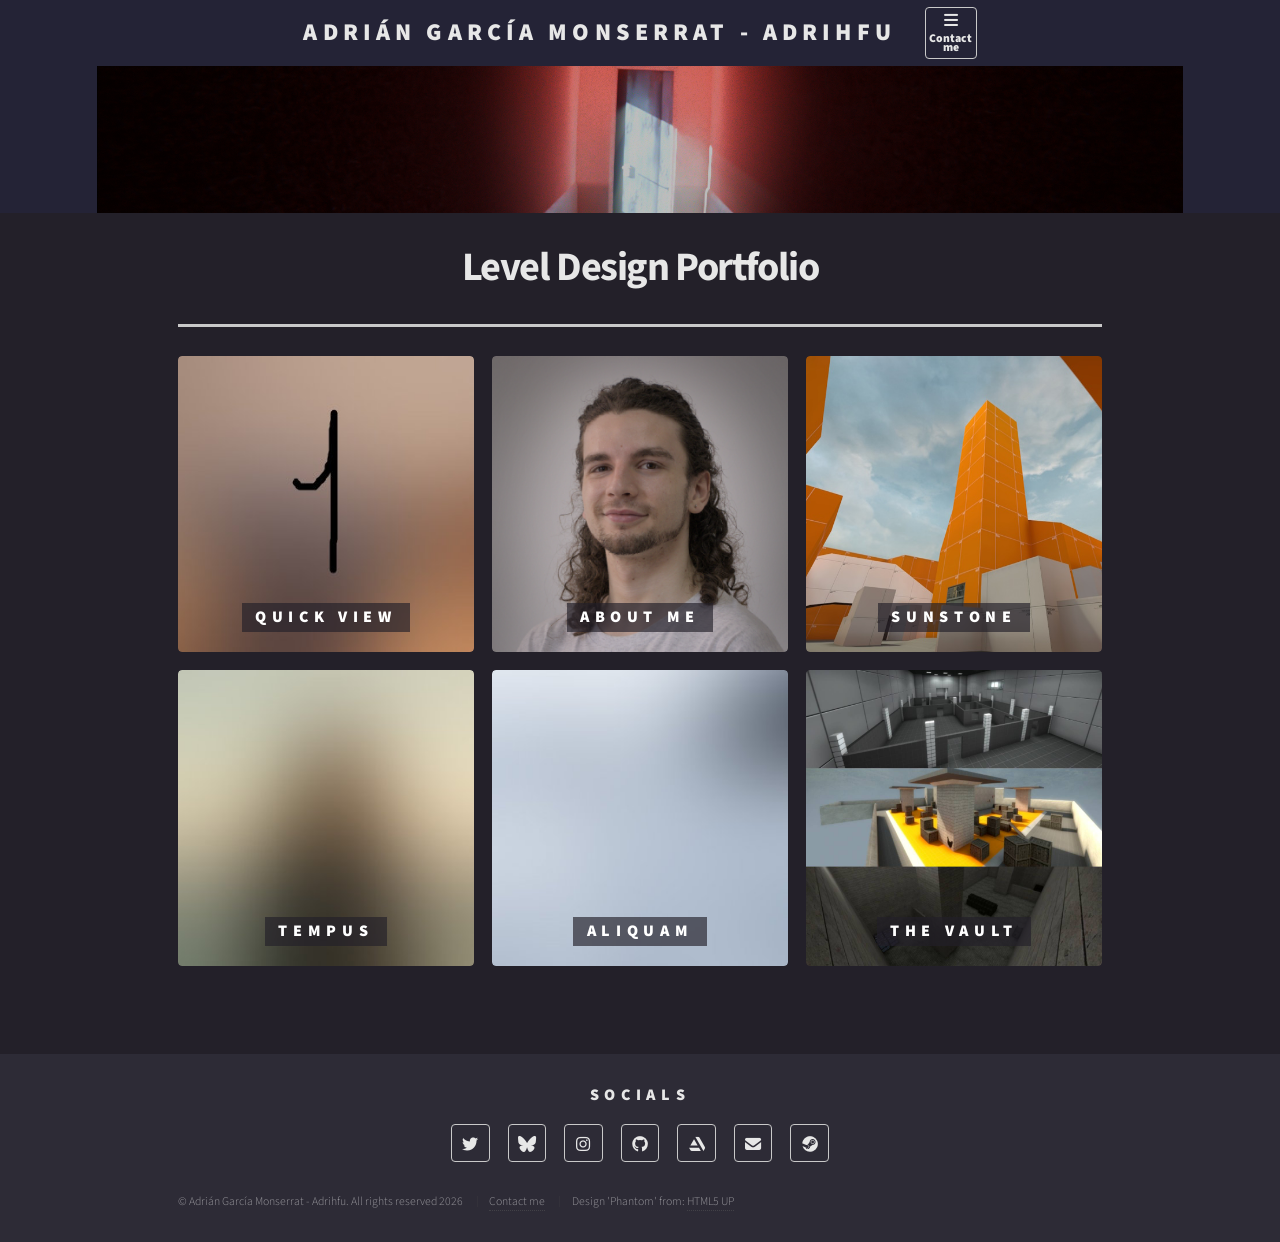
<file: index.html>
<!DOCTYPE HTML>
<!--
	Phantom by HTML5 UP
	html5up.net | @ajlkn
	Free for personal and commercial use under the CCA 3.0 license (html5up.net/license)
-->
<!--
	Modified by Adrián García - Adrihfu for his portfolio 03/2026
-->
<html>
	<head>
		<title>Adrián García - Level Design Portfolio</title>
		<meta charset="utf-8" />
		<meta name="viewport" content="width=device-width, initial-scale=1, user-scalable=no" />
		<link rel="stylesheet" href="assets/css/main.css" />
		<link rel="icon" type="image/x-icon" href="images/ico.svg">
		<noscript><link rel="stylesheet" href="assets/css/noscript.css" /></noscript>
	</head>
	<body class="is-preload">
		<!-- Wrapper -->
			<div id="wrapper">

				<!-- Header -->
					<header id="header">
						<div class="inner-header">

							<!-- Logo -->
								<a href="#" class="logo">
									<!--<span class="symbol"><img src="images/logo.svg" alt="" /></span>-->
									<span class="title">Adrián García Monserrat - Adrihfu</span>
								</a>

								<a href="contact.html" class="icon solid style3 fa-solid fa-bars"><p class="label-show">Contact me</p></a>
								
							<!-- Nav -->
								<!--<nav>
									<ul>
										<li><a href="#menu">Menu</a></li>
									</ul>
								</nav>-->

						</div>
						<!--<div class="banner-animated">
							<img class="banner-animated-slide" src="images/placeholder1.png" alt="">
							<img class="banner-animated-slide" src="images/placeholder2.png" alt="">
							<img class="banner-animated-slide" src="images/placeholder3.png" alt="">
						</div>-->
						<div class="banner-still index">
							<img src="images/banner.png" alt="" class="banner-image">
							<!--<video class="banner-image" src="images/mov_bbb.webm" autoplay muted></video>-->
						</div>
						<!--<div class="background-deg"></div>-->
					</header>

				<!-- Menu -->
					<!--<nav id="menu">
						<h2>Menu</h2>
						<ul>
							<li><a href="index.html">Home</a></li>
							<li><a href="generic.html">Ipsum veroeros</a></li>
							<li><a href="elements.html">Elements</a></li>
						</ul>
					</nav>-->

				<!-- Main -->
					<div id="main">
						<div class="inner">
							<header>
								<h1 class="first-text">Level Design Portfolio</h1>
								<!--<p>To be honest I'm literally learning HTML & CSS to modify this template.<br>I'm this passionate about been an Blockout Artist :)</p>-->
								<hr class="big">
							</header>
							<section class="tiles">

								<article>
									<span class="image">
										<img src="images/pic01.jpg" alt="" />
									</span>
									<a href="quick-view.html">
										<h2>Quick View</h2>
										<div class="content">
											<p>Videos and screenshots showing my work</p>
										</div>
									</a>
								</article>

								<article>
									<span class="image">
										<img src="images/adrian-garcia_1.png" alt="" />
									</span>
									<a href="about-me.html">
										<h2>About me</h2>
										<div class="content">
											<p>Who I am & how did I start</p>
										</div>
									</a>
								</article>

								<article>
									<span class="image">
										<img src="images/jam_sunstone/gg_sunstone_n.jpg" alt="" />
									</span>
									<a href="jam_sunstone.html">
										<h2>Sunstone</h2>
										<div class="content">
											<p>A one hour mapping jam for CS:GO (June 2021).</p>
										</div>
									</a>
								</article>

								<article>
									<span class="image">
										<img src="images/pic04.jpg" alt="" />
									</span>
									<a href="generic.html">
										<h2>Tempus</h2>
										<div class="content">
											<p>Sed nisl arcu euismod sit amet nisi lorem etiam dolor veroeros et feugiat.</p>
										</div>
									</a>
								</article>

								<article>
									<span class="image">
										<img src="images/pic05.jpg" alt="" />
									</span>
									<a href="generic.html">
										<h2>Aliquam</h2>
										<div class="content">
											<p>Sed nisl arcu euismod sit amet nisi lorem etiam dolor veroeros et feugiat.</p>
										</div>
									</a>
								</article>

								<article>
									<span class="image">
										<img src="images/the_vault.jpg" alt="" />
									</span>
									<a href="generic.html">
										<h2>The Vault</h2>
										<div class="content">
											<p>Old projects</p>
										</div>
									</a>
								</article>

							</section>
						</div>
					</div>

				<!-- Footer -->
					<footer id="footer">
						<div class="inner">
							<!--<section>
								<h2>Say hello!<br>It's always a pleasure to respond :)</h2>
								<form method="post" action="#">
									<div class="fields">
										<div class="field half">
											<input type="text" name="name" id="name" placeholder="Name" />
										</div>
										<div class="field half">
											<input type="email" name="email" id="email" placeholder="Email" />
										</div>
										<div class="field">
											<textarea name="message" id="message" placeholder="Message"></textarea>
										</div>
									</div>
									<ul class="actions">
										<li><input type="submit" value="Send" class="primary" /></li>
									</ul>
								</form>
							</section>-->
							<section class="other-socials">
								<h2 class="other-socials-h2">Socials</h2>
								<ul class="icons">
									<li><a href="https://twitter.com/adrihfuelmen" class="icon brands style2 fa-brands fa-twitter"><span class="label">Twitter</span></a></li>
									<li><a href="https://bsky.app/profile/adrihfu.bsky.social" class="icon brands style2 fa-solid fa-bluesky"><span class="label">BlueSky</span></a></li>
									<li><a href="https://www.instagram.com/adrihfu" class="icon brands style2 fa-brands fa-instagram"><span class="label">Instagram</span></a></li>
									<li><a href="https://github.com/Adrihfu" class="icon brands style2 fa-brands fa-github"><span class="label">GitHub</span></a></li>
									<li><a href="https://www.artstation.com/adrihfu" class="icon brands style2 fa-brands fa-artstation"><span class="label">Email</span></a></li>
									<li><a href="mailto:adrihfu2001@gmail.com" class="icon solid style2 fa-solid fa-envelope"><span class="label">Email</span></a></li>
									<li><a href="https://steamcommunity.com/id/adrihfu" class="icon brands style2 fa-brands fa-steam"><span class="label">Steam</span></a></li>
								</ul>
							</section>
							<ul class="copyright">
								<li>&copy; Adrián García Monserrat - Adrihfu. All rights reserved 2026</li>
								<li><a href="contact.html">Contact me</a></li>
								<li>Design 'Phantom' from: <a href="http://html5up.net">HTML5 UP</a></li>
							</ul>
						</div>
					</footer>

			</div>

		<!-- Scripts -->
			<script src="assets/js/jquery.min.js"></script>
			<script src="assets/js/browser.min.js"></script>
			<script src="assets/js/breakpoints.min.js"></script>
			<script src="assets/js/util.js"></script>
			<script src="assets/js/main.js"></script>

	</body>
</html>
</file>
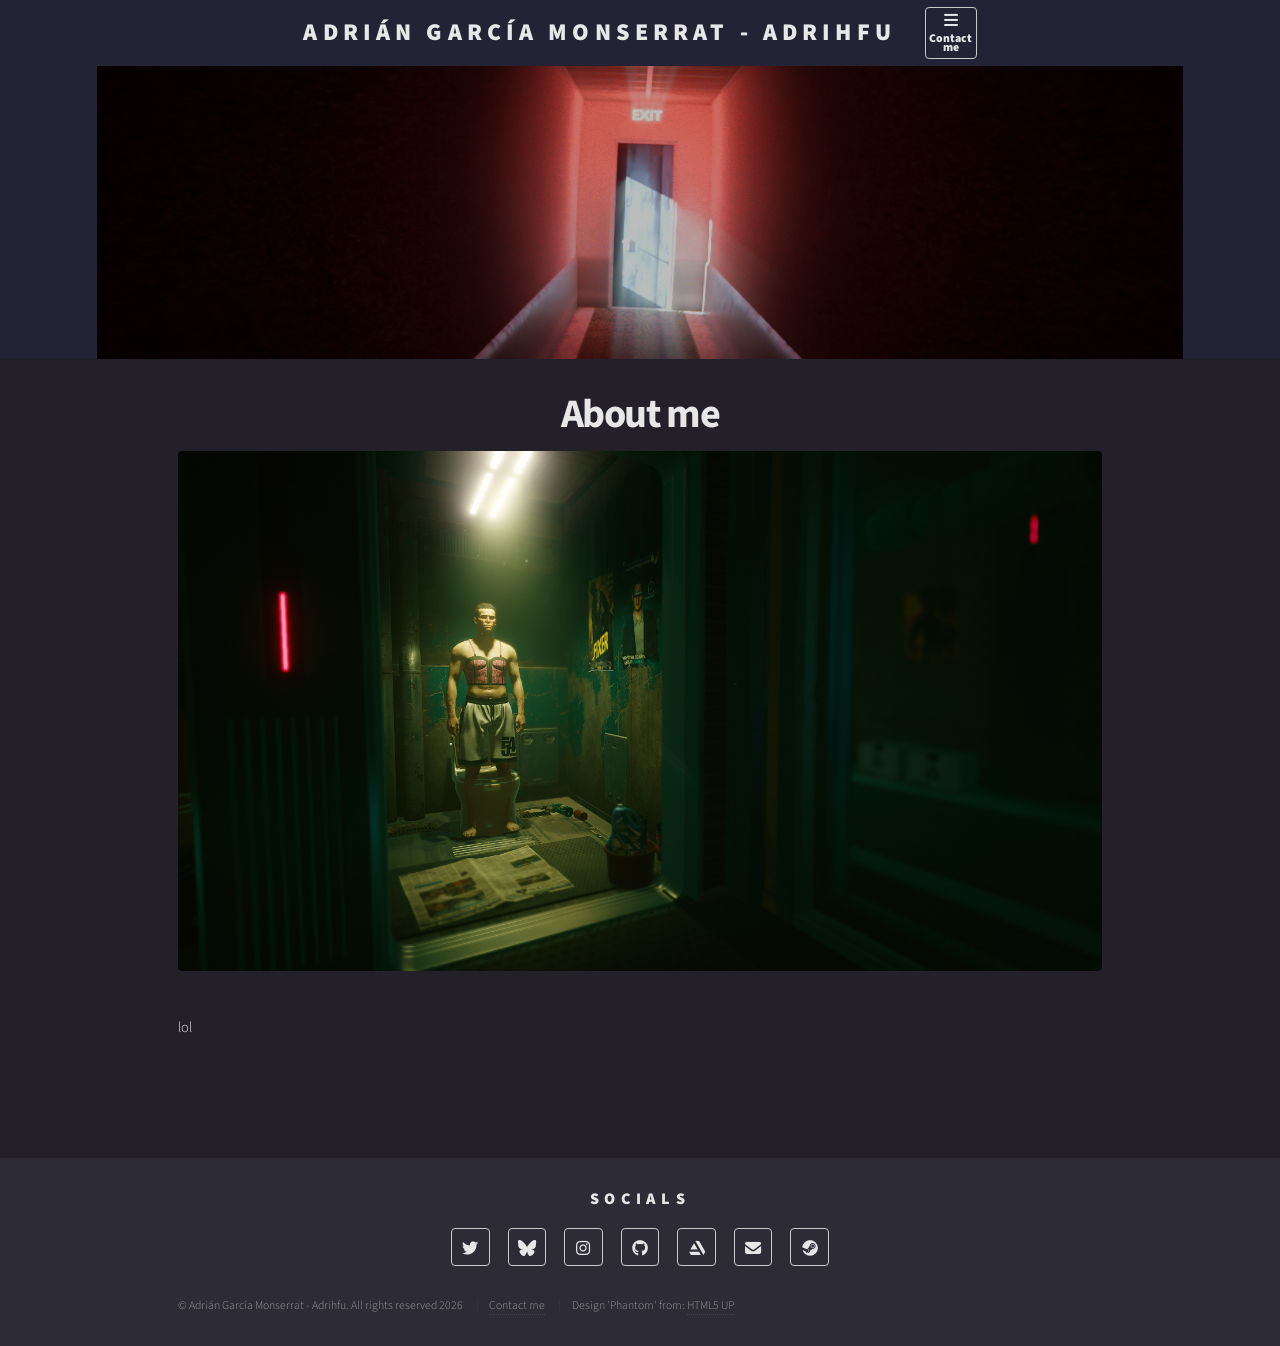
<file: about-me.html>
<!DOCTYPE HTML>
<!--
	Phantom by HTML5 UP
	html5up.net | @ajlkn
	Free for personal and commercial use under the CCA 3.0 license (html5up.net/license)
-->
<!--
	Modified by Adrián García - Adrihfu for his portfolio 03/2026
-->
<html>
	<head>
		<title>Adrián García - Level Design Portfolio</title>
		<meta charset="utf-8" />
		<meta name="viewport" content="width=device-width, initial-scale=1, user-scalable=no" />
		<link rel="stylesheet" href="assets/css/main.css" />
		<link rel="icon" type="image/x-icon" href="images/ico.svg">
		<noscript><link rel="stylesheet" href="assets/css/noscript.css" /></noscript>
	</head>
	<body class="is-preload">
		<!-- Wrapper -->
			<div id="wrapper">

				<!-- Header -->
					<header id="header">
						<div class="inner-header">

							<!-- Logo -->
								<a href="index.html" class="logo">
									<!--<span class="symbol"><img src="images/logo.svg" alt="" /></span>-->
									<span class="title">Adrián García Monserrat - Adrihfu</span>
								</a>

								<a href="contact.html" class="icon solid style3 fa-solid fa-bars"><p class="label-show">Contact me</p></a>

							<!-- Nav -->
								<!--<nav>
									<ul>
										<li><a href="#menu">Menu</a></li>
									</ul>
								</nav>-->

						</div>
						<div class="banner-still">
							<img src="images/banner.png" alt="" class="banner-image">
						</div>
					</header>

				<!-- Menu -->
					<!--<nav id="menu">
						<h2>Menu</h2>
						<ul>
							<li><a href="index.html">Home</a></li>
							<li><a href="generic.html">Ipsum veroeros</a></li>
							<li><a href="generic.html">Tempus etiam</a></li>
							<li><a href="generic.html">Consequat dolor</a></li>
							<li><a href="elements.html">Elements</a></li>
						</ul>
					</nav>-->

				<!-- Main -->
					<div id="main">
						<div class="inner">
							<h1 class="first-text">About me</h1>
							<span class="image main"><img src="images/placeholder3.png" alt="" /></span>
							<p>lol</p>
						</div>
					</div>

				<!-- Footer -->
					<footer id="footer">
						<div class="inner">
							<!--<section>
								<h2>Say hello!<br>It's always a pleasure to respond :)</h2>
								<form method="post" action="#">
									<div class="fields">
										<div class="field half">
											<input type="text" name="name" id="name" placeholder="Name" />
										</div>
										<div class="field half">
											<input type="email" name="email" id="email" placeholder="Email" />
										</div>
										<div class="field">
											<textarea name="message" id="message" placeholder="Message"></textarea>
										</div>
									</div>
									<ul class="actions">
										<li><input type="submit" value="Send" class="primary" /></li>
									</ul>
								</form>
							</section>-->
							<section class="other-socials">
								<h2 class="other-socials-h2">Socials</h2>
								<ul class="icons">
									<li><a href="https://twitter.com/adrihfuelmen" class="icon brands style2 fa-brands fa-twitter"><span class="label">Twitter</span></a></li>
									<li><a href="https://bsky.app/profile/adrihfu.bsky.social" class="icon brands style2 fa-solid fa-bluesky"><span class="label">BlueSky</span></a></li>
									<li><a href="https://www.instagram.com/adrihfu" class="icon brands style2 fa-brands fa-instagram"><span class="label">Instagram</span></a></li>
									<li><a href="https://github.com/Adrihfu" class="icon brands style2 fa-brands fa-github"><span class="label">GitHub</span></a></li>
									<li><a href="https://www.artstation.com/adrihfu" class="icon brands style2 fa-brands fa-artstation"><span class="label">Email</span></a></li>
									<li><a href="mailto:adrihfu2001@gmail.com" class="icon solid style2 fa-solid fa-envelope"><span class="label">Email</span></a></li>
									<li><a href="https://steamcommunity.com/id/adrihfu" class="icon brands style2 fa-brands fa-steam"><span class="label">Steam</span></a></li>
								</ul>
							</section>
							<ul class="copyright">
								<li>&copy; Adrián García Monserrat - Adrihfu. All rights reserved 2026</li>
								<li><a href="contact.html">Contact me</a></li>
								<li>Design 'Phantom' from: <a href="http://html5up.net">HTML5 UP</a></li>
							</ul>
						</div>
					</footer>

			</div>

		<!-- Scripts -->
			<script src="assets/js/jquery.min.js"></script>
			<script src="assets/js/browser.min.js"></script>
			<script src="assets/js/breakpoints.min.js"></script>
			<script src="assets/js/util.js"></script>
			<script src="assets/js/main.js"></script>

	</body>
</html>
</file>
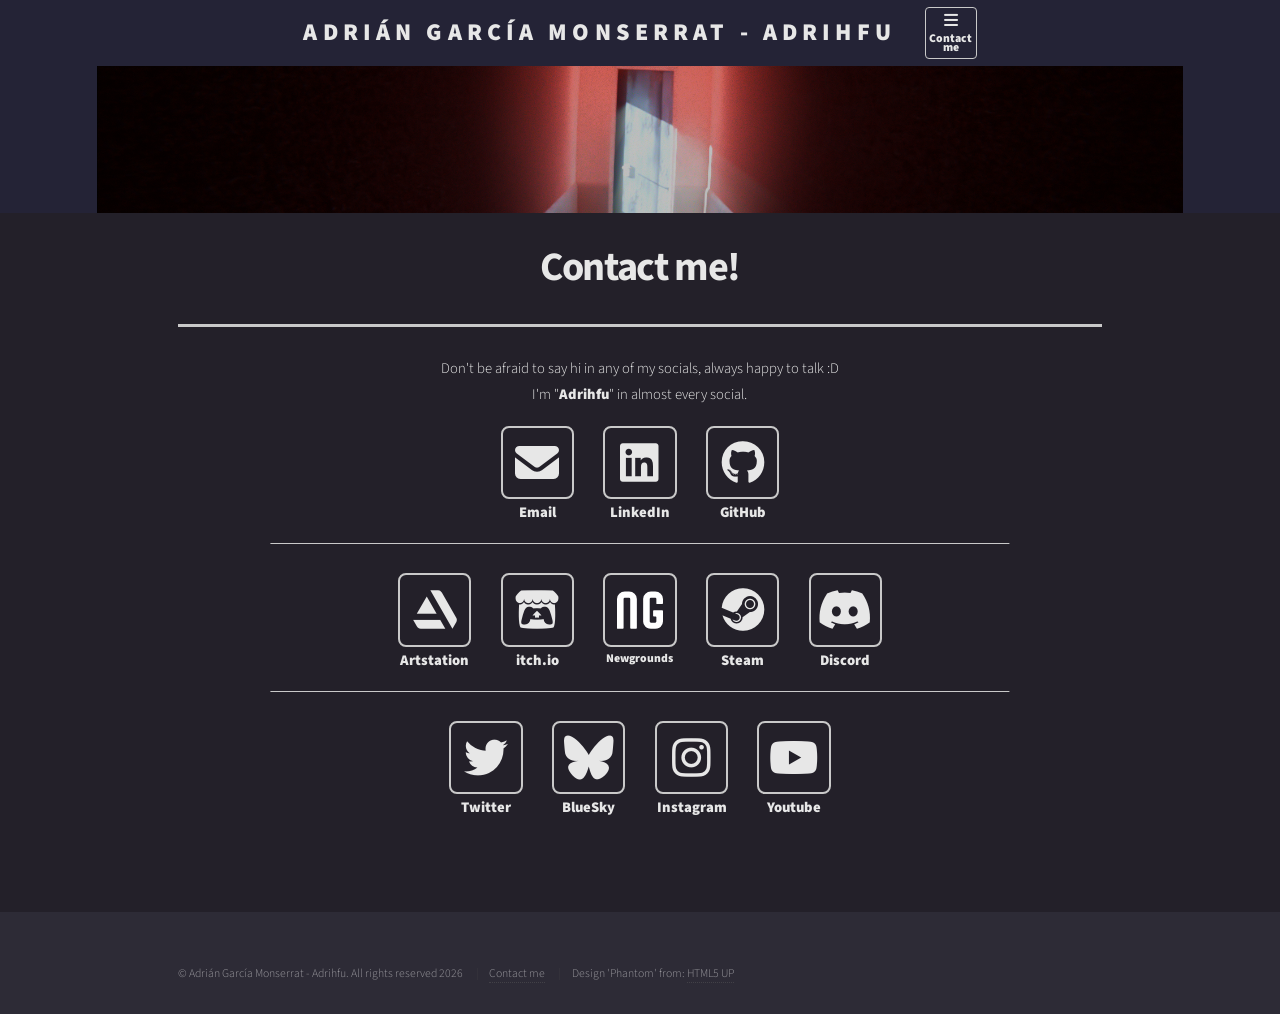
<file: contact.html>
<!DOCTYPE HTML>
<!--
	Phantom by HTML5 UP
	html5up.net | @ajlkn
	Free for personal and commercial use under the CCA 3.0 license (html5up.net/license)
-->
<!--
	Modified by Adrián García - Adrihfu for his portfolio 03/2026
-->
<html>
	<head>
		<title>Adrián García - Level Design Portfolio</title>
		<meta charset="utf-8" />
		<meta name="viewport" content="width=device-width, initial-scale=1, user-scalable=no" />
		<link rel="stylesheet" href="assets/css/main.css" />
		<link rel="icon" type="image/x-icon" href="images/ico.svg">
		<noscript><link rel="stylesheet" href="assets/css/noscript.css" /></noscript>
	</head>
	<body class="is-preload">
		<!-- Wrapper -->
			<div id="wrapper">

				<!-- Header -->
					<header id="header">
						<div class="inner-header">

							<!-- Logo -->
								<a href="index.html" class="logo">
									<!--<span class="symbol"><img src="images/logo.svg" alt="" /></span>-->
									<span class="title">Adrián García Monserrat - Adrihfu</span>
								</a>

								<a href="#" class="icon solid style3 fa-solid fa-bars"><p class="label-show">Contact me</p></a>

							<!-- Nav -->
								<!--<nav>
									<ul>
										<li><a href="#menu">Menu</a></li>
									</ul>
								</nav>-->

						</div>
						<div class="banner-still index">
							<img src="images/banner.png" alt="" class="banner-image">
						</div>
					</header>

				<!-- Menu -->
					<!--<nav id="menu">
						<h2>Menu</h2>
						<ul>
							<li><a href="index.html">Home</a></li>
							<li><a href="generic.html">Ipsum veroeros</a></li>
							<li><a href="generic.html">Tempus etiam</a></li>
							<li><a href="generic.html">Consequat dolor</a></li>
							<li><a href="elements.html">Elements</a></li>
						</ul>
					</nav>-->

				<!-- Main -->
					<div id="main">
						<div class="inner">
							<h1 class="first-text">Contact me!</h1>
							<hr class="big">
							<p class="first-text">Don't be afraid to say hi in any of my socials, always happy to talk :D<br>I'm "<b>Adrihfu</b>" in almost every social.</p>
							<section class="other-socials">
								<ul class="icons-contact">
									<li class="contact"><a href="mailto:adrihfu2001@gmail.com" class="icon solid style4 fa-solid fa-envelope"><span class="label-show-style4">Email</span></a></li>
									<li class="contact"><a href="https://www.linkedin.com/in/adrihfu/" class="icon brands style4 fa-solid fa-linkedin"><span class="label-show-style4">LinkedIn</span></a></li>
									<li class="contact"><a href="https://github.com/Adrihfu" class="icon brands style4 fa-solid fa-github"><span class="label-show-style4">GitHub</span></a></li>
								</ul>
								<hr class="small">
								<ul class="icons-contact">
									<li class="contact"><a href="https://www.artstation.com/adrihfu" class="icon brands style4 fa-solid fa-artstation"><span class="label-show-style4">Artstation</span></a></li>
									<li class="contact"><a href="https://adrihfu.itch.io/" class="icon brands style4 fa-solid fa-itch-io"><span class="label-show-style4">itch.io</span></a></li>
									<li class="contact"><a href="https://adrihfu.newgrounds.com/" class="icon brands style4 fa-solid fa-newgrounds"><img class="image-center" src="assets/misc/ng_initials.svg" alt="" width="65%"><span class="label-show-style4 small">Newgrounds</span></a></li>
									<li class="contact"><a href="https://steamcommunity.com/id/adrihfu" class="icon brands style4 fa-solid fa-steam"><span class="label-show-style4">Steam</span></a></li>
									<li class="contact"><a href="mailto:@adrihfu" class="icon brands style4 fa-solid fa-discord"><span class="label-show-style4">Discord</span></a></li>
								</ul>
								<hr class="small">
								<ul class="icons-contact">
									<li class="contact"><a href="https://twitter.com/adrihfuelmen" class="icon brands style4 fa-solid fa-twitter"><span class="label-show-style4">Twitter</span></a></li>
									<li class="contact"><a href="https://bsky.app/profile/adrihfu.bsky.social" class="icon brands style4 fa-solid fa-bluesky"><span class="label-show-style4">BlueSky</span></a></li>
									<li class="contact"><a href="https://www.instagram.com/adrihfu" class="icon brands style4 fa-solid fa-instagram"><span class="label-show-style4">Instagram</span></a></li>
									<li class="contact"><a href="https://www.youtube.com/user/adrihfu" class="icon brands style4 fa-solid fa-youtube"><span class="label-show-style4">Youtube</span></a></li>
								</ul>
							</section>
						</div>
					</div>

				<!-- Footer -->
					<footer id="footer">
						<div class="inner">
							<!--<section>
								<h2>Say hello!<br>It's always a pleasure to respond :)</h2>
								<form method="post" action="#">
									<div class="fields">
										<div class="field half">
											<input type="text" name="name" id="name" placeholder="Name" />
										</div>
										<div class="field half">
											<input type="email" name="email" id="email" placeholder="Email" />
										</div>
										<div class="field">
											<textarea name="message" id="message" placeholder="Message"></textarea>
										</div>
									</div>
									<ul class="actions">
										<li><input type="submit" value="Send" class="primary" /></li>
									</ul>
								</form>
							</section>-->
							<!--<section class="other-socials">
								<h2 class="other-socials-h2">Socials</h2>
								<ul class="icons">
									<li><a href="https://twitter.com/adrihfuelmen" class="icon brands style2 fa-brands fa-twitter"><span class="label">Twitter</span></a></li>
									<li><a href="https://bsky.app/profile/adrihfu.bsky.social" class="icon brands style2 fa-solid fa-bluesky"><span class="label">BlueSky</span></a></li>
									<li><a href="https://www.instagram.com/adrihfu" class="icon brands style2 fa-brands fa-instagram"><span class="label">Instagram</span></a></li>
									<li><a href="https://github.com/Adrihfu" class="icon brands style2 fa-brands fa-github"><span class="label">GitHub</span></a></li>
									<li><a href="https://www.artstation.com/adrihfu" class="icon brands style2 fa-brands fa-artstation"><span class="label">Email</span></a></li>
									<li><a href="mailto:adrihfu2001@gmail.com" class="icon solid style2 fa-solid fa-envelope"><span class="label">Email</span></a></li>
									<li><a href="https://steamcommunity.com/id/adrihfu" class="icon brands style2 fa-brands fa-steam"><span class="label">Steam</span></a></li>
								</ul>
							</section>-->
							<ul class="copyright">
								<li>&copy; Adrián García Monserrat - Adrihfu. All rights reserved 2026</li>
								<li><a href="#">Contact me</a></li>
								<li>Design 'Phantom' from: <a href="http://html5up.net">HTML5 UP</a></li>
							</ul>
						</div>
					</footer>

			</div>

		<!-- Scripts -->
			<script src="assets/js/jquery.min.js"></script>
			<script src="assets/js/browser.min.js"></script>
			<script src="assets/js/breakpoints.min.js"></script>
			<script src="assets/js/util.js"></script>
			<script src="assets/js/main.js"></script>

	</body>
</html>
</file>
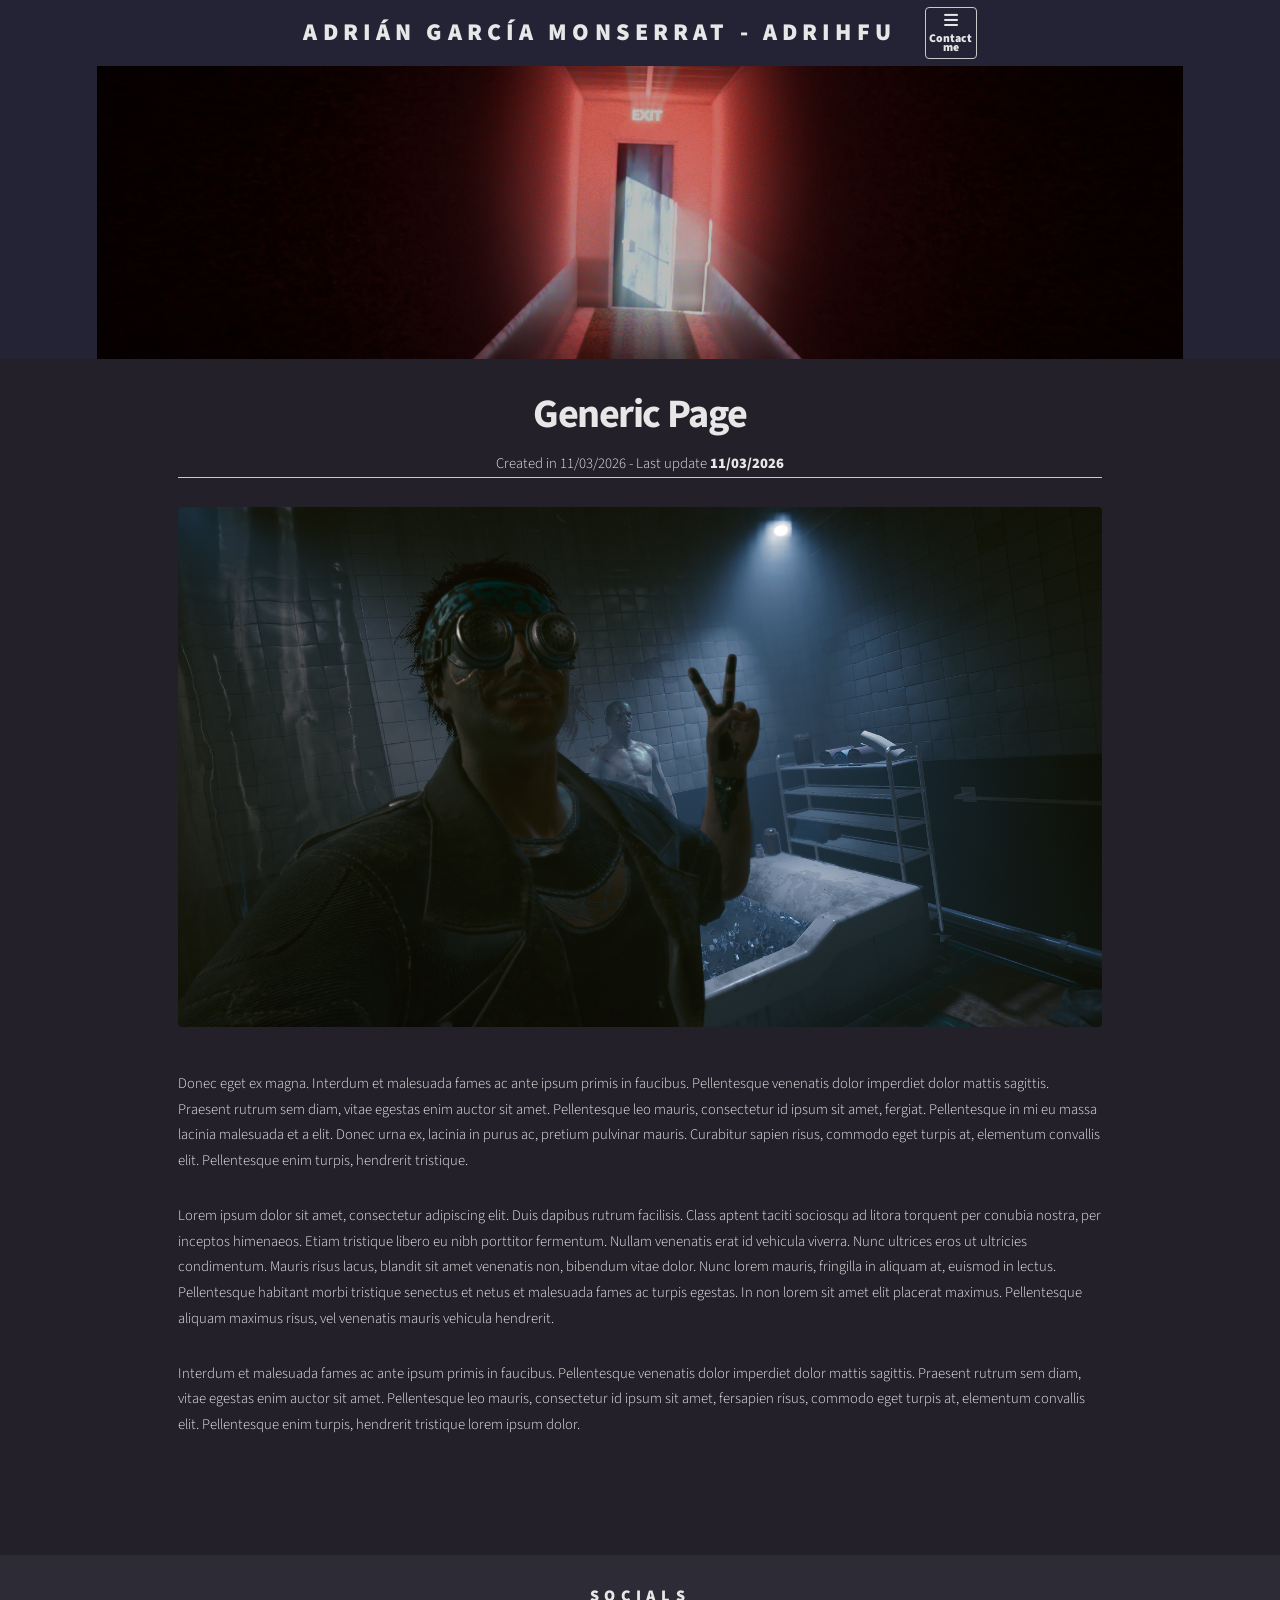
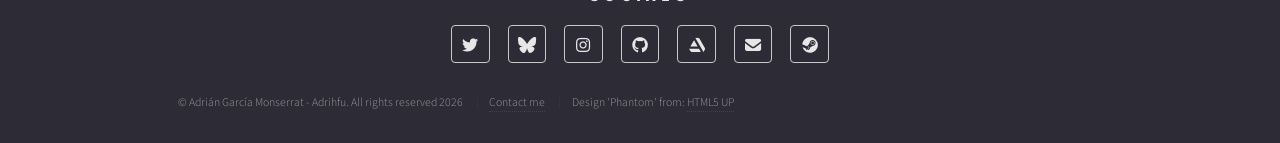
<file: generic.html>
<!DOCTYPE HTML>
<!--
	Phantom by HTML5 UP
	html5up.net | @ajlkn
	Free for personal and commercial use under the CCA 3.0 license (html5up.net/license)
-->
<!--
	Modified by Adrián García - Adrihfu for his portfolio 03/2026
-->
<html>
	<head>
		<title>Adrián García - Level Design Portfolio</title>
		<meta charset="utf-8" />
		<meta name="viewport" content="width=device-width, initial-scale=1, user-scalable=no" />
		<link rel="stylesheet" href="assets/css/main.css" />
		<link rel="icon" type="image/x-icon" href="images/ico.svg">
		<noscript><link rel="stylesheet" href="assets/css/noscript.css" /></noscript>
	</head>
	<body class="is-preload">
		<!-- Wrapper -->
			<div id="wrapper">

				<!-- Header -->
					<header id="header">
						<div class="inner-header">

							<!-- Logo -->
								<a href="index.html" class="logo">
									<!--<span class="symbol"><img src="images/logo.svg" alt="" /></span>-->
									<span class="title">Adrián García Monserrat - Adrihfu</span>
								</a>

								<a href="contact.html" class="icon solid style3 fa-solid fa-bars"><p class="label-show">Contact me</p></a>

							<!-- Nav -->
								<!--<nav>
									<ul>
										<li><a href="#menu">Menu</a></li>
									</ul>
								</nav>-->

						</div>
						<div class="banner-still">
							<img src="images/banner.png" alt="" class="banner-image">
						</div>
					</header>

				<!-- Menu -->
					<!--<nav id="menu">
						<h2>Menu</h2>
						<ul>
							<li><a href="index.html">Home</a></li>
							<li><a href="generic.html">Ipsum veroeros</a></li>
							<li><a href="generic.html">Tempus etiam</a></li>
							<li><a href="generic.html">Consequat dolor</a></li>
							<li><a href="elements.html">Elements</a></li>
						</ul>
					</nav>-->

				<!-- Main -->
					<div id="main">
						<div class="inner">
							<h1 class="first-text">Generic Page</h1>
							<p class="date">Created in 11/03/2026 - Last update <b>11/03/2026</b></p>
							<span class="image main"><img src="images/placeholder2.png" alt="" /></span>
							<p>Donec eget ex magna. Interdum et malesuada fames ac ante ipsum primis in faucibus. Pellentesque venenatis dolor imperdiet dolor mattis sagittis. Praesent rutrum sem diam, vitae egestas enim auctor sit amet. Pellentesque leo mauris, consectetur id ipsum sit amet, fergiat. Pellentesque in mi eu massa lacinia malesuada et a elit. Donec urna ex, lacinia in purus ac, pretium pulvinar mauris. Curabitur sapien risus, commodo eget turpis at, elementum convallis elit. Pellentesque enim turpis, hendrerit tristique.</p>
							<p>Lorem ipsum dolor sit amet, consectetur adipiscing elit. Duis dapibus rutrum facilisis. Class aptent taciti sociosqu ad litora torquent per conubia nostra, per inceptos himenaeos. Etiam tristique libero eu nibh porttitor fermentum. Nullam venenatis erat id vehicula viverra. Nunc ultrices eros ut ultricies condimentum. Mauris risus lacus, blandit sit amet venenatis non, bibendum vitae dolor. Nunc lorem mauris, fringilla in aliquam at, euismod in lectus. Pellentesque habitant morbi tristique senectus et netus et malesuada fames ac turpis egestas. In non lorem sit amet elit placerat maximus. Pellentesque aliquam maximus risus, vel venenatis mauris vehicula hendrerit.</p>
							<p>Interdum et malesuada fames ac ante ipsum primis in faucibus. Pellentesque venenatis dolor imperdiet dolor mattis sagittis. Praesent rutrum sem diam, vitae egestas enim auctor sit amet. Pellentesque leo mauris, consectetur id ipsum sit amet, fersapien risus, commodo eget turpis at, elementum convallis elit. Pellentesque enim turpis, hendrerit tristique lorem ipsum dolor.</p>
						</div>
					</div>

				<!-- Footer -->
					<footer id="footer">
						<div class="inner">
							<!--<section>
								<h2>Say hello!<br>It's always a pleasure to respond :)</h2>
								<form method="post" action="#">
									<div class="fields">
										<div class="field half">
											<input type="text" name="name" id="name" placeholder="Name" />
										</div>
										<div class="field half">
											<input type="email" name="email" id="email" placeholder="Email" />
										</div>
										<div class="field">
											<textarea name="message" id="message" placeholder="Message"></textarea>
										</div>
									</div>
									<ul class="actions">
										<li><input type="submit" value="Send" class="primary" /></li>
									</ul>
								</form>
							</section>-->
							<section class="other-socials">
								<h2 class="other-socials-h2">Socials</h2>
								<ul class="icons">
									<li><a href="https://twitter.com/adrihfuelmen" class="icon brands style2 fa-brands fa-twitter"><span class="label">Twitter</span></a></li>
									<li><a href="https://bsky.app/profile/adrihfu.bsky.social" class="icon brands style2 fa-solid fa-bluesky"><span class="label">BlueSky</span></a></li>
									<li><a href="https://www.instagram.com/adrihfu" class="icon brands style2 fa-brands fa-instagram"><span class="label">Instagram</span></a></li>
									<li><a href="https://github.com/Adrihfu" class="icon brands style2 fa-brands fa-github"><span class="label">GitHub</span></a></li>
									<li><a href="https://www.artstation.com/adrihfu" class="icon brands style2 fa-brands fa-artstation"><span class="label">Email</span></a></li>
									<li><a href="mailto:adrihfu2001@gmail.com" class="icon solid style2 fa-solid fa-envelope"><span class="label">Email</span></a></li>
									<li><a href="https://steamcommunity.com/id/adrihfu" class="icon brands style2 fa-brands fa-steam"><span class="label">Steam</span></a></li>
								</ul>
							</section>
							<ul class="copyright">
								<li>&copy; Adrián García Monserrat - Adrihfu. All rights reserved 2026</li>
								<li><a href="contact.html">Contact me</a></li>
								<li>Design 'Phantom' from: <a href="http://html5up.net">HTML5 UP</a></li>
							</ul>
						</div>
					</footer>

			</div>

		<!-- Scripts -->
			<script src="assets/js/jquery.min.js"></script>
			<script src="assets/js/browser.min.js"></script>
			<script src="assets/js/breakpoints.min.js"></script>
			<script src="assets/js/util.js"></script>
			<script src="assets/js/main.js"></script>

	</body>
</html>
</file>
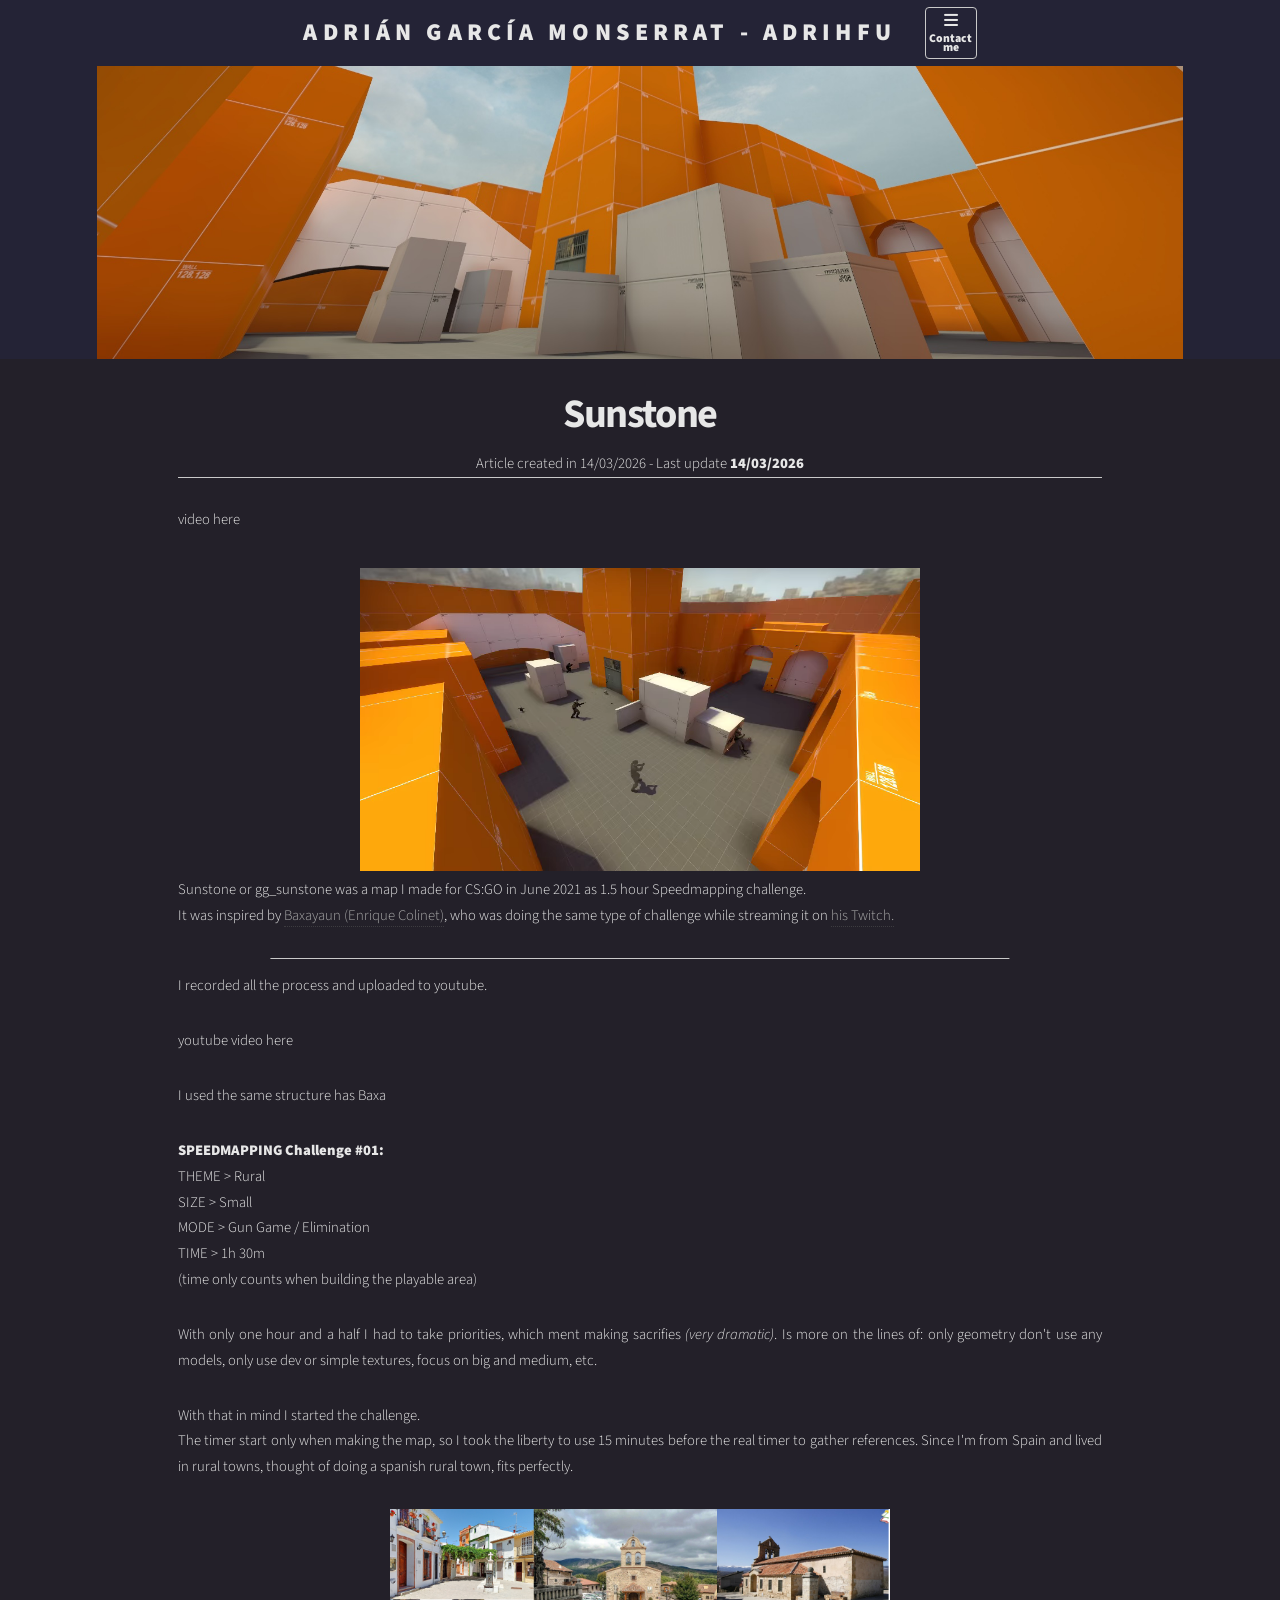
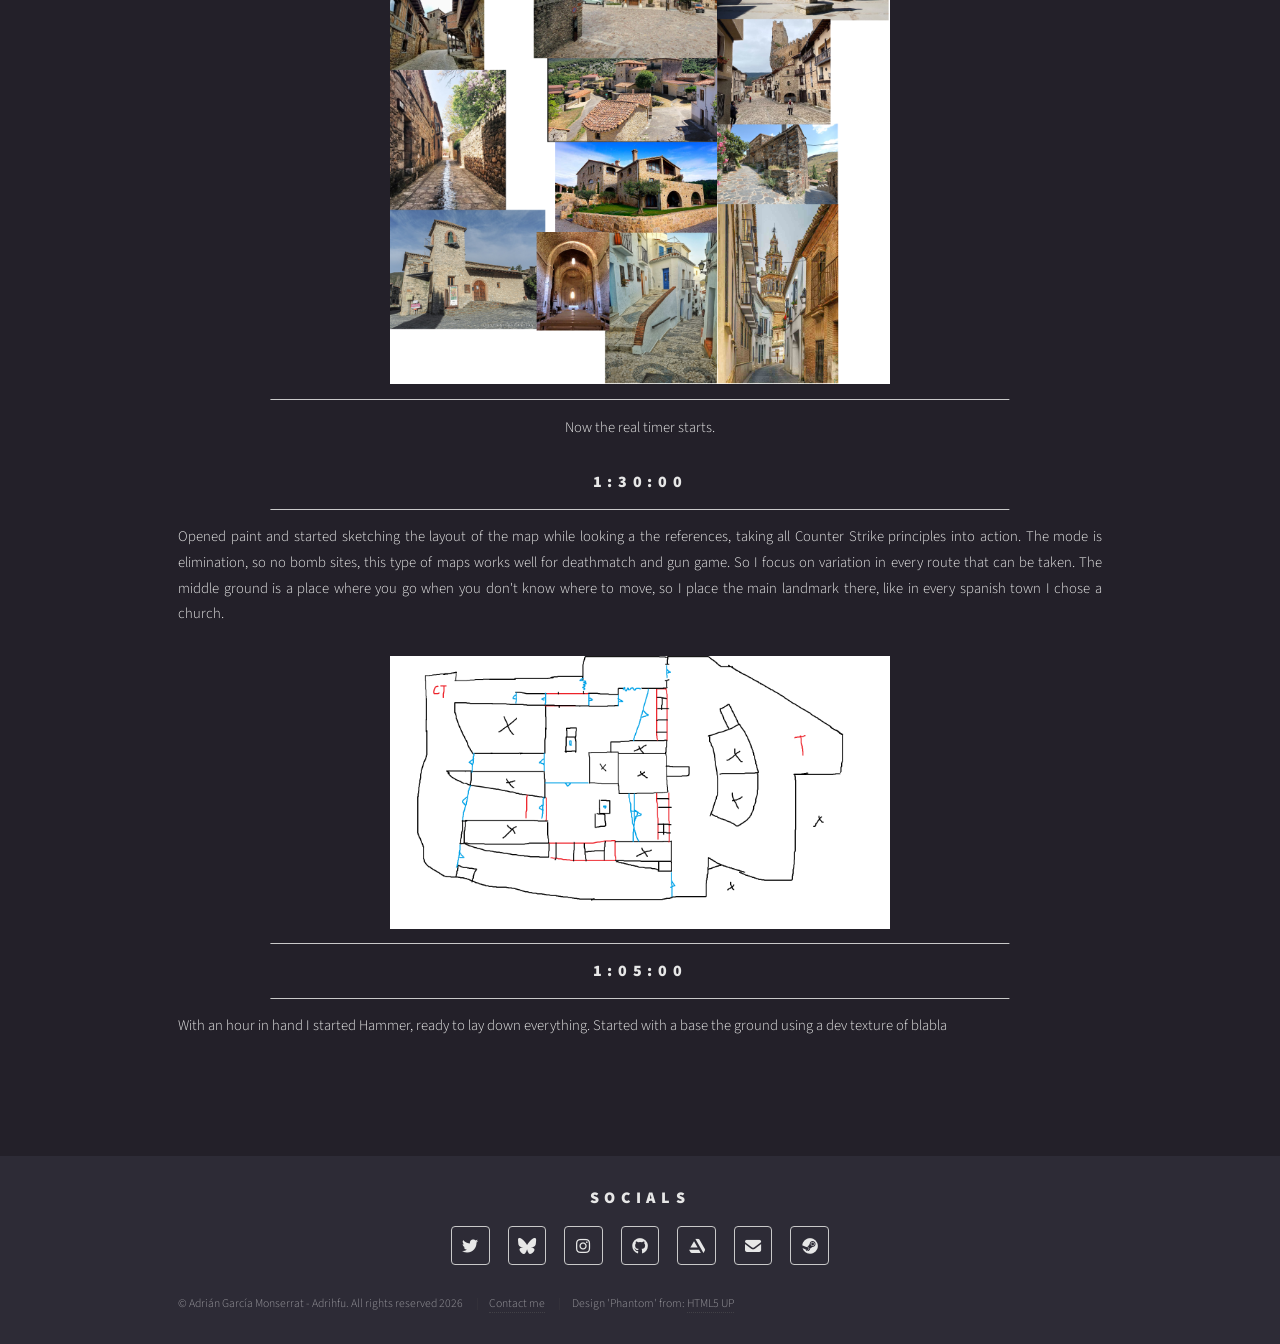
<file: jam_sunstone.html>
<!DOCTYPE HTML>
<!--
	Phantom by HTML5 UP
	html5up.net | @ajlkn
	Free for personal and commercial use under the CCA 3.0 license (html5up.net/license)
-->
<!--
	Modified by Adrián García - Adrihfu for his portfolio 03/2026
-->
<html>
	<head>
		<title>Adrián García - Level Design Portfolio</title>
		<meta charset="utf-8" />
		<meta name="viewport" content="width=device-width, initial-scale=1, user-scalable=no" />
		<link rel="stylesheet" href="assets/css/main.css" />
		<link rel="icon" type="image/x-icon" href="images/ico.svg">
		<noscript><link rel="stylesheet" href="assets/css/noscript.css" /></noscript>
	</head>
	<body class="is-preload">
		<!-- Wrapper -->
			<div id="wrapper">

				<!-- Header -->
					<header id="header">
						<div class="inner-header">

							<!-- Logo -->
								<a href="index.html" class="logo">
									<!--<span class="symbol"><img src="images/logo.svg" alt="" /></span>-->
									<span class="title">Adrián García Monserrat - Adrihfu</span>
								</a>

								<a href="contact.html" class="icon solid style3 fa-solid fa-bars"><p class="label-show">Contact me</p></a>

							<!-- Nav -->
								<!--<nav>
									<ul>
										<li><a href="#menu">Menu</a></li>
									</ul>
								</nav>-->

						</div>
						<div class="banner-still">
							<img src="images/jam_sunstone/gg_sunstone_n2.jpg" alt="" class="banner-image bottom">
						</div>
					</header>

				<!-- Menu -->
					<!--<nav id="menu">
						<h2>Menu</h2>
						<ul>
							<li><a href="index.html">Home</a></li>
							<li><a href="generic.html">Ipsum veroeros</a></li>
							<li><a href="generic.html">Tempus etiam</a></li>
							<li><a href="generic.html">Consequat dolor</a></li>
							<li><a href="elements.html">Elements</a></li>
						</ul>
					</nav>-->

				<!-- Main -->
					<div id="main">
						<div class="inner">
							<h1 class="first-text">Sunstone</h1>
							<p class="date">Article created in 14/03/2026 - Last update <b>14/03/2026</b></p>
							<p>video here</p>
							<video class="video center" width="560" height="315" src="images/jam_sunstone/gg_sunstone_camera.webm" autoplay loop muted></video>
							<p>Sunstone or gg_sunstone was a map I made for CS:GO in June 2021 as 1.5 hour Speedmapping challenge.<br>It was inspired by <a href="https://enriquecoli.net/">Baxayaun (Enrique Colinet)</a>, who was doing the same type of challenge while streaming it on <a href="https://www.twitch.tv/baxayaun">his Twitch.</a></p>
							<!--<iframe class="video center" width="560" height="315" src="https://www.youtube.com/embed/c5gTk8mf4d8?si=BBThL_BAc2I9wkU8" title="YouTube video player" frameborder="0" allow="accelerometer; autoplay; clipboard-write; encrypted-media; gyroscope; picture-in-picture; web-share" referrerpolicy="strict-origin-when-cross-origin" allowfullscreen></iframe>-->
							<hr class="small">
							<p>I recorded all the process and uploaded to youtube.</p>
							<p>youtube video here</p>
							<p>I used the same structure has Baxa</p>
							<p><b>SPEEDMAPPING Challenge #01:</b>
							<br>THEME	> Rural
							<br>SIZE	> Small
							<br>MODE	> Gun Game / Elimination
							<br>TIME	> 1h 30m
							<br>(time only counts when building the playable area)</p>
							<p class="justify">With only one hour and a half I had to take priorities, which ment making sacrifies <i>(very dramatic)</i>. Is more on the lines of: only geometry don't use any models, only use dev or simple textures, focus on big and medium, etc.</p>
							<p class="justify">With that in mind I started the challenge.<br>
							The timer start only when making the map, so I took the liberty to use 15 minutes before the real timer to gather references. Since I'm from Spain and lived in rural towns, thought of doing a spanish rural town, fits perfectly.</p>
							<img width="500" class="image-center" src="images/jam_sunstone/ref_mural.png" alt="">
							<hr class="small">
							<p class="center">Now the real timer starts.</p>
							<h2 class="first-text">1:30:00</h2>
							<hr class="small">
							<p class="justify">Opened paint and started sketching the layout of the map while looking a the references, taking all Counter Strike principles into action. The mode is elimination, so no bomb sites, this type of maps works well for deathmatch and gun game. So I focus on variation in every route that can be taken. The middle ground is a place where you go when you don't know where to move, so I place the main landmark there, like in every spanish town I chose a church.</p>
							<img width="500" class="image-center" src="images/jam_sunstone/map_layout.png" alt="">
							<hr class="small">
							<h2 class="first-text">1:05:00</h2>
							<hr class="small">
							<p class="justify">With an hour in hand I started Hammer, ready to lay down everything. Started with a base the ground using a dev texture of blabla </p>
							
						</div>
					</div>

				<!-- Footer -->
					<footer id="footer">
						<div class="inner">
							<!--<section>
								<h2>Say hello!<br>It's always a pleasure to respond :)</h2>
								<form method="post" action="#">
									<div class="fields">
										<div class="field half">
											<input type="text" name="name" id="name" placeholder="Name" />
										</div>
										<div class="field half">
											<input type="email" name="email" id="email" placeholder="Email" />
										</div>
										<div class="field">
											<textarea name="message" id="message" placeholder="Message"></textarea>
										</div>
									</div>
									<ul class="actions">
										<li><input type="submit" value="Send" class="primary" /></li>
									</ul>
								</form>
							</section>-->
							<section class="other-socials">
								<h2 class="other-socials-h2">Socials</h2>
								<ul class="icons">
									<li><a href="https://twitter.com/adrihfuelmen" class="icon brands style2 fa-brands fa-twitter"><span class="label">Twitter</span></a></li>
									<li><a href="https://bsky.app/profile/adrihfu.bsky.social" class="icon brands style2 fa-solid fa-bluesky"><span class="label">BlueSky</span></a></li>
									<li><a href="https://www.instagram.com/adrihfu" class="icon brands style2 fa-brands fa-instagram"><span class="label">Instagram</span></a></li>
									<li><a href="https://github.com/Adrihfu" class="icon brands style2 fa-brands fa-github"><span class="label">GitHub</span></a></li>
									<li><a href="https://www.artstation.com/adrihfu" class="icon brands style2 fa-brands fa-artstation"><span class="label">Email</span></a></li>
									<li><a href="mailto:adrihfu2001@gmail.com" class="icon solid style2 fa-solid fa-envelope"><span class="label">Email</span></a></li>
									<li><a href="https://steamcommunity.com/id/adrihfu" class="icon brands style2 fa-brands fa-steam"><span class="label">Steam</span></a></li>
								</ul>
							</section>
							<ul class="copyright">
								<li>&copy; Adrián García Monserrat - Adrihfu. All rights reserved 2026</li>
								<li><a href="contact.html">Contact me</a></li>
								<li>Design 'Phantom' from: <a href="http://html5up.net">HTML5 UP</a></li>
							</ul>
						</div>
					</footer>

			</div>

		<!-- Scripts -->
			<script src="assets/js/jquery.min.js"></script>
			<script src="assets/js/browser.min.js"></script>
			<script src="assets/js/breakpoints.min.js"></script>
			<script src="assets/js/util.js"></script>
			<script src="assets/js/main.js"></script>

	</body>
</html>
</file>
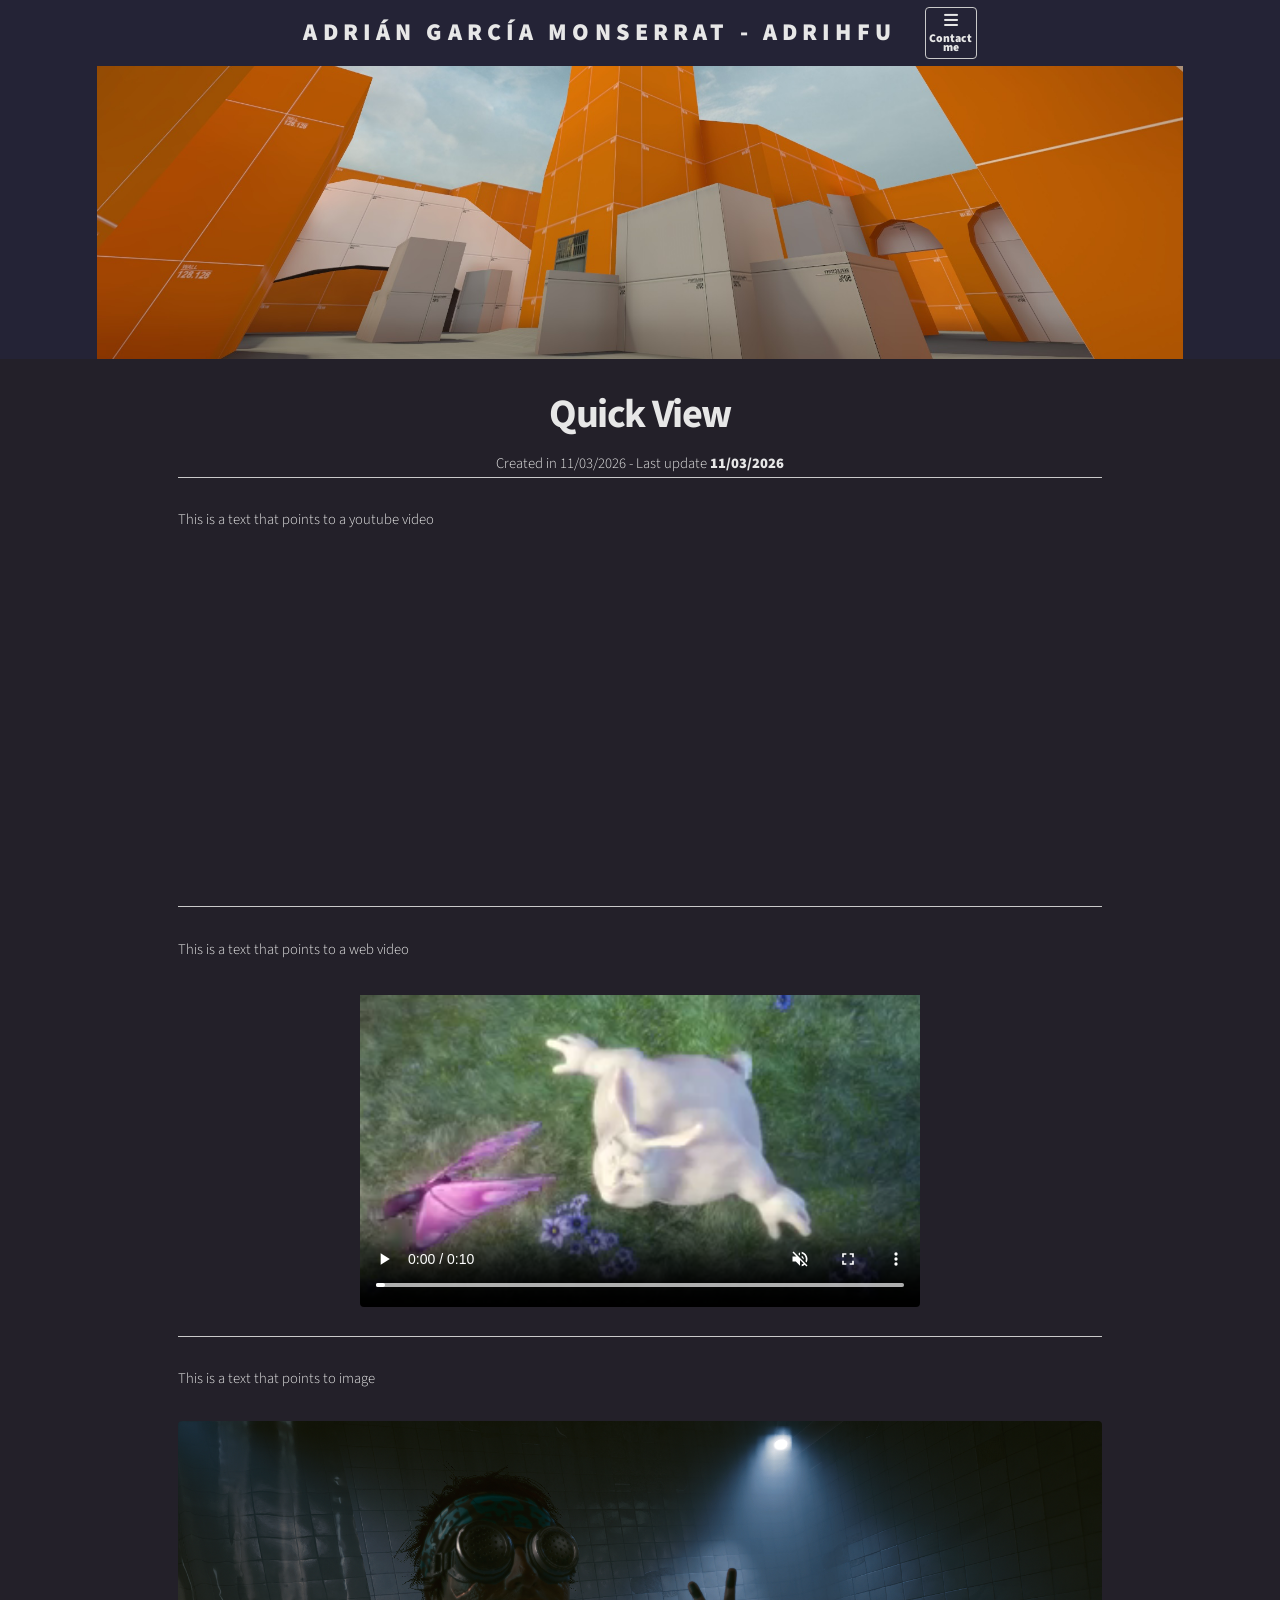
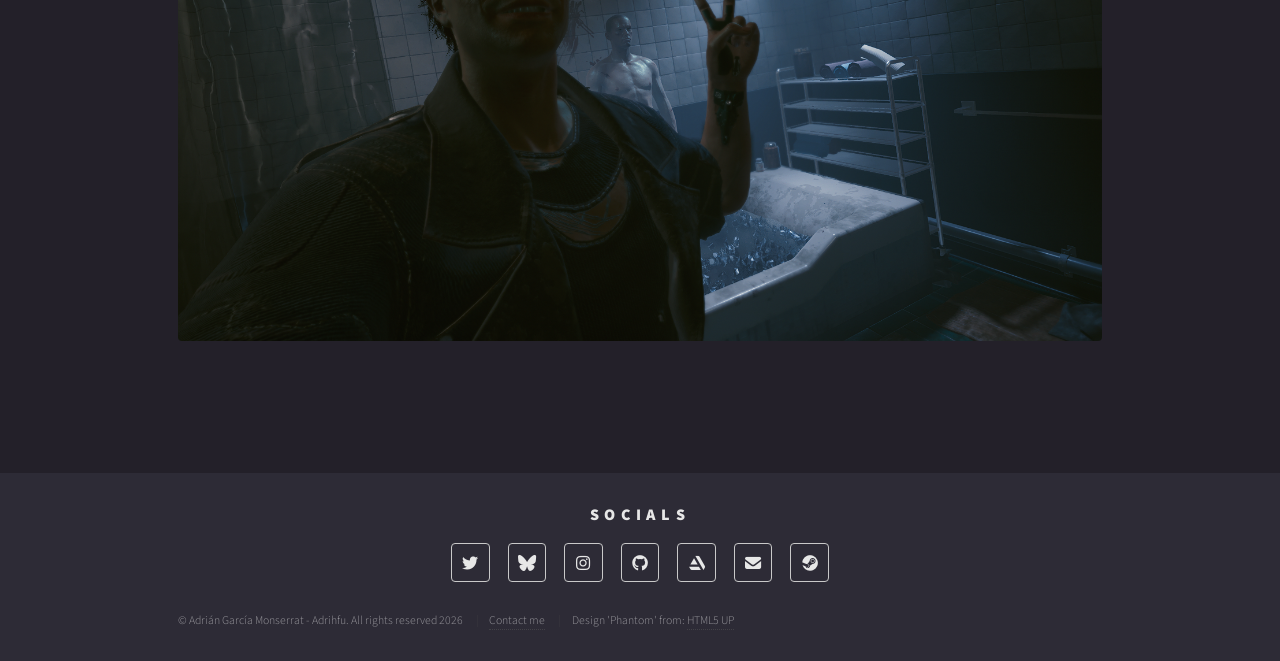
<file: quick-view.html>
<!DOCTYPE HTML>
<!--
	Phantom by HTML5 UP
	html5up.net | @ajlkn
	Free for personal and commercial use under the CCA 3.0 license (html5up.net/license)
-->
<!--
	Modified by Adrián García - Adrihfu for his portfolio 03/2026
-->
<html>
	<head>
		<title>Adrián García - Level Design Portfolio</title>
		<meta charset="utf-8" />
		<meta name="viewport" content="width=device-width, initial-scale=1, user-scalable=no" />
		<link rel="stylesheet" href="assets/css/main.css" />
		<link rel="icon" type="image/x-icon" href="images/ico.svg">
		<noscript><link rel="stylesheet" href="assets/css/noscript.css" /></noscript>
	</head>
	<body class="is-preload">
		<!-- Wrapper -->
			<div id="wrapper">

				<!-- Header -->
					<header id="header">
						<div class="inner-header">

							<!-- Logo -->
								<a href="index.html" class="logo">
									<!--<span class="symbol"><img src="images/logo.svg" alt="" /></span>-->
									<span class="title">Adrián García Monserrat - Adrihfu</span>
								</a>

								<a href="contact.html" class="icon solid style3 fa-solid fa-bars"><p class="label-show">Contact me</p></a>

							<!-- Nav -->
								<!--<nav>
									<ul>
										<li><a href="#menu">Menu</a></li>
									</ul>
								</nav>-->

						</div>
						<!--<div class="banner-still" style="--banner-size: contain; --banner-pos: bottom; --banner-repeat: no-repeat; --banner-image: url('../../images/gg_sunstone_n2.jpg');"></div>-->
						<div class="banner-still">
							<img src="images/gg_sunstone_n2.jpg" alt="" class="banner-image bottom">
						</div>
					</header>

				<!-- Menu -->
					<!--<nav id="menu">
						<h2>Menu</h2>
						<ul>
							<li><a href="index.html">Home</a></li>
							<li><a href="generic.html">Ipsum veroeros</a></li>
							<li><a href="generic.html">Tempus etiam</a></li>
							<li><a href="generic.html">Consequat dolor</a></li>
							<li><a href="elements.html">Elements</a></li>
						</ul>
					</nav>-->

				<!-- Main -->
					<div id="main">
						<div class="inner">
							<h1 class="first-text">Quick View</h1>
							<p class="date">Created in 11/03/2026 - Last update <b>11/03/2026</b></p>
							<p>This is a text that points to a youtube video</p>
							<iframe class="video center" width="560" height="315" src="https://www.youtube.com/embed/jNQXAC9IVRw?si=E7_StTsdXMSuDcuW" title="YouTube video player" frameborder="0" allow="accelerometer; autoplay; clipboard-write; encrypted-media; gyroscope; picture-in-picture; web-share" referrerpolicy="strict-origin-when-cross-origin" allowfullscreen></iframe>
							<hr>
							<p>This is a text that points to a web video</p>
							<video class="video center" width="560" height="315" src="images/mov_bbb.webm" controls autoplay loop muted></video>
							<hr>
							<p>This is a text that points to image</p>
							<span class="image main"><img src="images/placeholder2.png" alt="" /></span>
						</div>
					</div>

				<!-- Footer -->
					<footer id="footer">
						<div class="inner">
							<!--<section>
								<h2>Say hello!<br>It's always a pleasure to respond :)</h2>
								<form method="post" action="#">
									<div class="fields">
										<div class="field half">
											<input type="text" name="name" id="name" placeholder="Name" />
										</div>
										<div class="field half">
											<input type="email" name="email" id="email" placeholder="Email" />
										</div>
										<div class="field">
											<textarea name="message" id="message" placeholder="Message"></textarea>
										</div>
									</div>
									<ul class="actions">
										<li><input type="submit" value="Send" class="primary" /></li>
									</ul>
								</form>
							</section>-->
							<section class="other-socials">
								<h2 class="other-socials-h2">Socials</h2>
								<ul class="icons">
									<li><a href="https://twitter.com/adrihfuelmen" class="icon brands style2 fa-brands fa-twitter"><span class="label">Twitter</span></a></li>
									<li><a href="https://bsky.app/profile/adrihfu.bsky.social" class="icon brands style2 fa-solid fa-bluesky"><span class="label">BlueSky</span></a></li>
									<li><a href="https://www.instagram.com/adrihfu" class="icon brands style2 fa-brands fa-instagram"><span class="label">Instagram</span></a></li>
									<li><a href="https://github.com/Adrihfu" class="icon brands style2 fa-brands fa-github"><span class="label">GitHub</span></a></li>
									<li><a href="https://www.artstation.com/adrihfu" class="icon brands style2 fa-brands fa-artstation"><span class="label">Email</span></a></li>
									<li><a href="mailto:adrihfu2001@gmail.com" class="icon solid style2 fa-solid fa-envelope"><span class="label">Email</span></a></li>
									<li><a href="https://steamcommunity.com/id/adrihfu" class="icon brands style2 fa-brands fa-steam"><span class="label">Steam</span></a></li>
								</ul>
							</section>
							<ul class="copyright">
								<li>&copy; Adrián García Monserrat - Adrihfu. All rights reserved 2026</li>
								<li><a href="contact.html">Contact me</a></li>
								<li>Design 'Phantom' from: <a href="http://html5up.net">HTML5 UP</a></li>
							</ul>
						</div>
					</footer>

			</div>

		<!-- Scripts -->
			<script src="assets/js/jquery.min.js"></script>
			<script src="assets/js/browser.min.js"></script>
			<script src="assets/js/breakpoints.min.js"></script>
			<script src="assets/js/util.js"></script>
			<script src="assets/js/main.js"></script>

	</body>
</html>
</file>
<file: assets/css/noscript.css>
/*
	Phantom by HTML5 UP
	html5up.net | @ajlkn
	Free for personal and commercial use under the CCA 3.0 license (html5up.net/license)
*/

/* Tiles */

	body.is-preload .tiles article {
		-moz-transform: none;
		-webkit-transform: none;
		-ms-transform: none;
		transform: none;
		opacity: 1;
	}
</file>
<file: assets/css/main.css>
@import url(fontawesome-all.min.css);
@import url("https://fonts.googleapis.com/css?family=Source+Sans+Pro:300,700,900");

/*
	Phantom by HTML5 UP
	html5up.net | @ajlkn
	Free for personal and commercial use under the CCA 3.0 license (html5up.net/license)
*/

/*
	Modified by Adrián García - Adrihfu for his portfolio 03/2026
*/

.title {
	font-size: x-large;
	text-align: left;
}

.first-text {
	text-align: center;
	margin: 0 0 0.25em 0;
}

.date {
	border-bottom: solid 1px #c9c9c9;
	text-align: center;
}

.other-socials {
	text-align: center;
}

.other-socials-h2 {
	margin: 0 0 1em 0;
}


.video {
	border-radius: 4px;
	border: 0;
	display: inline-block;
	position: relative;
}
	.video.center {
		display: block;
		margin: auto;
		/*width: 80%;
		height: 32em;*/
	}


.image-center {
	display: block;
	margin: 0.9em auto;
}

.background-image {
	background-image: url("../../images/pic01.jpg");
	background-size: cover;
	background-position: center center;
	top: 2em;
	height: 100vh;
	width: 100%;
	position: fixed;
	z-index: -1;
	opacity: 0.1;
}

.background-deg {
	background: #232029;
	background: linear-gradient(180deg,#232029 0%, #232029 100%);
	background-size: cover;
	background-position: center center;
	top: 0em;
	height: 100vh;
	width: 100%;
	position: fixed;
	z-index: -1;
	opacity: 1;
}

.banner-still {
	transition: opacity 0.3s ease;
	max-width: 74em;
	margin: auto;
	height: 20em;
	width: 100%;
	position: relative;
	overflow: hidden;
	background-color: #e7e7e70e;
	/*background-image: url("../../images/banner.png");*/
	background-image: var(--banner-image);
	background-size: var(--banner-size);
	background-position: var(--banner-pos);
	background-repeat: var(--banner-repeat);
	opacity: 1;
}

	.banner-still.index {
		height: 10em;
	}

.banner-image {
	height: 100%;
	width: 100%;
	object-fit: cover;
	object-position: 50%;
	vertical-align: middle;
}

	.banner-image.fill {
		object-fit: fill;
	}

	.banner-image.contain {
		object-fit: contain;
	}

	.banner-image.none {
		object-fit: none;
	}

	.banner-image.top {
		object-position: top;
	}

	.banner-image.bottom {
		object-position: bottom;
	}

body.is-preload .banner-still {
	opacity: 0;
}

.banner-animated {
	margin: 0em 0em 2em 0em;
	padding: 0em 0em 0em 0em;
	box-sizing: border-box;
	width: 300%;
	height: 20vmax;
	overflow: hidden;
	position: relative;
	justify-content: center;
	align-items: center;
	display: flex;
	animation: slideshow-animation 45s infinite alternate;
}

.banner-animated-slide {
	width: calc(100% / 3);
	display: flex;
}

@keyframes slideshow-animation {
	0% { transform: translateX(0); }
	10% { transform: translateX(0); }
	30% { transform: translateX(-33.33%); }
	70% { transform: translateX(-33.33%); }
	90% { transform: translateX(-66.66%); }
	100% { transform: translateX(-66.66%); }
}

html, body, div, span, applet, object,
iframe, h1, h2, h3, h4, h5, h6, p, blockquote,
pre, a, abbr, acronym, address, big, cite,
code, del, dfn, em, img, ins, kbd, q, s, samp,
small, strike, strong, sub, sup, tt, var, b,
u, i, center, dl, dt, dd, ol, ul, li, fieldset,
form, label, legend, table, caption, tbody,
tfoot, thead, tr, th, td, article, aside,
canvas, details, embed, figure, figcaption,
footer, header, hgroup, menu, nav, output, ruby,
section, summary, time, mark, audio, video {
	margin: 0;
	padding: 0;
	border: 0;
	font-size: 100%;
	font: inherit;
	vertical-align: baseline;}

article, aside, details, figcaption, figure,
footer, header, hgroup, menu, nav, section {
	display: block;}

body {
	line-height: 1;
}

ol, ul {
	list-style: none;
}

blockquote, q {
	quotes: none;
}

	blockquote:before, blockquote:after, q:before, q:after {
		content: '';
		content: none;
	}

table {
	border-collapse: collapse;
	border-spacing: 0;
}

body {
	-webkit-text-size-adjust: none;
}

mark {
	background-color: transparent;
	color: inherit;
}

input::-moz-focus-inner {
	border: 0;
	padding: 0;
}

input, select, textarea {
	-moz-appearance: none;
	-webkit-appearance: none;
	-ms-appearance: none;
	appearance: none;
}

/* Basic */

	@-ms-viewport {
		width: device-width;
	}

	body {
		-ms-overflow-style: scrollbar;
	}

	@media screen and (max-width: 480px) {

		html, body {
			min-width: 320px;
		}

	}

	html {
		box-sizing: border-box;
	}

	*, *:before, *:after {
		box-sizing: inherit;
	}

	body {
		background: #232029;
	}

		body.is-preload *, body.is-preload *:before, body.is-preload *:after {
			-moz-animation: none !important;
			-webkit-animation: none !important;
			-ms-animation: none !important;
			animation: none !important;
			-moz-transition: none !important;
			-webkit-transition: none !important;
			-ms-transition: none !important;
			transition: none !important;
		}

/* Type */

	body, input, select, textarea {
		color: #e7e7e7;
		font-family: "Source Sans Pro", Helvetica, sans-serif;
		font-size: 14pt;
		font-weight: 300;
		line-height: 1.75;
	}

		@media screen and (max-width: 1680px) {

			body, input, select, textarea {
				font-size: 12pt;
			}

		}

		@media screen and (max-width: 1280px) {

			body, input, select, textarea {
				font-size: 11pt;
			}

		}

	a {
		-moz-transition: border-bottom-color 0.2s ease, color 0.2s ease;
		-webkit-transition: border-bottom-color 0.2s ease, color 0.2s ease;
		-ms-transition: border-bottom-color 0.2s ease, color 0.2s ease;
		transition: border-bottom-color 0.2s ease, color 0.2s ease;
		text-decoration: none;
		color: #a8a8a8;
		border-bottom: dotted 1px rgba(88, 88, 88, 0.5);
	}

		a:hover {
			border-bottom-color: transparent;
			color: #848bf2 !important;
		}

	strong, b {
		font-weight: 900;
	}

	em, i {
		font-style: italic;
	}

	p {
		margin: 0 0 2em 0;
	}

	p.center {
		text-align: center;
	}

	p.justify {
		text-align: justify;
	}

	h1 {
		font-size: 2.75em;
		font-weight: 700;
		line-height: 1.3;
		margin: 0 0 1em 0;
		letter-spacing: -0.035em;
	}

		h1 a {
			color: inherit;
		}

		@media screen and (max-width: 736px) {

			h1 {
				font-size: 2em;
				margin: 0 0 1em 0;
			}

		}

		@media screen and (max-width: 360px) {

			h1 {
				font-size: 1.75em;
			}

		}

	h2, h3, h4, h5, h6 {
		font-weight: 900;
		line-height: 1.5;
		margin: 0 0 2em 0;
		text-transform: uppercase;
		letter-spacing: 0.35em;
	}

		h2 a, h3 a, h4 a, h5 a, h6 a {
			color: inherit;
		}

	h2 {
		font-size: 1.1em;
	}

	h3 {
		font-size: 1em;
	}

	h4 {
		font-size: 0.8em;
	}

	h5 {
		font-size: 0.8em;
	}

	h6 {
		font-size: 0.8em;
	}

	@media screen and (max-width: 980px) {

		h1 br, h2 br, h3 br, h4 br, h5 br, h6 br {
			display: none;
		}

	}

	@media screen and (max-width: 736px) {

		h2 {
			font-size: 1em;
		}

		h3 {
			font-size: 0.8em;
		}

	}

	sub {
		font-size: 0.8em;
		position: relative;
		top: 0.5em;
	}

	sup {
		font-size: 0.8em;
		position: relative;
		top: -0.5em;
	}

	blockquote {
		border-left: solid 4px #c9c9c9;
		font-style: italic;
		margin: 0 0 2em 0;
		padding: 0.5em 0 0.5em 2em;
	}

	code {
		background: rgba(144, 144, 144, 0.075);
		border-radius: 4px;
		border: solid 1px #c9c9c9;
		font-family: "Courier New", monospace;
		font-size: 0.9em;
		margin: 0 0.25em;
		padding: 0.25em 0.65em;
	}

	pre {
		-webkit-overflow-scrolling: touch;
		font-family: "Courier New", monospace;
		font-size: 0.9em;
		margin: 0 0 2em 0;
	}

		pre code {
			display: block;
			line-height: 1.75;
			padding: 1em 1.5em;
			overflow-x: auto;
		}

	hr {
		border: 0;
		border-bottom: solid 1px #c9c9c9;
		margin: 2em 0;
	}

		hr.big {
			border-bottom: solid 3px #c9c9c9;
		}

		hr.major {
			margin: 3em 0;
		}

		hr.small {
			margin: 1em 0;
			width: 80%;
			transform: translateX(12.5%);
		}

	.align-left {
		text-align: left;
	}

	.align-center {
		text-align: center;
	}

	.align-right {
		text-align: right;
	}

/* Row */

	.row {
		display: flex;
		flex-wrap: wrap;
		box-sizing: border-box;
		align-items: stretch;
	}

		.row > * {
			box-sizing: border-box;
		}

		.row.gtr-uniform > * > :last-child {
			margin-bottom: 0;
		}

		.row.aln-left {
			justify-content: flex-start;
		}

		.row.aln-center {
			justify-content: center;
		}

		.row.aln-right {
			justify-content: flex-end;
		}

		.row.aln-top {
			align-items: flex-start;
		}

		.row.aln-middle {
			align-items: center;
		}

		.row.aln-bottom {
			align-items: flex-end;
		}

		.row > .imp {
			order: -1;
		}

		.row > .col-1 {
			width: 8.33333%;
		}

		.row > .off-1 {
			margin-left: 8.33333%;
		}

		.row > .col-2 {
			width: 16.66667%;
		}

		.row > .off-2 {
			margin-left: 16.66667%;
		}

		.row > .col-3 {
			width: 25%;
		}

		.row > .off-3 {
			margin-left: 25%;
		}

		.row > .col-4 {
			width: 33.33333%;
		}

		.row > .off-4 {
			margin-left: 33.33333%;
		}

		.row > .col-5 {
			width: 41.66667%;
		}

		.row > .off-5 {
			margin-left: 41.66667%;
		}

		.row > .col-6 {
			width: 50%;
		}

		.row > .off-6 {
			margin-left: 50%;
		}

		.row > .col-7 {
			width: 58.33333%;
		}

		.row > .off-7 {
			margin-left: 58.33333%;
		}

		.row > .col-8 {
			width: 66.66667%;
		}

		.row > .off-8 {
			margin-left: 66.66667%;
		}

		.row > .col-9 {
			width: 75%;
		}

		.row > .off-9 {
			margin-left: 75%;
		}

		.row > .col-10 {
			width: 83.33333%;
		}

		.row > .off-10 {
			margin-left: 83.33333%;
		}

		.row > .col-11 {
			width: 91.66667%;
		}

		.row > .off-11 {
			margin-left: 91.66667%;
		}

		.row > .col-12 {
			width: 100%;
		}

		.row > .off-12 {
			margin-left: 100%;
		}

		.row.gtr-0 {
			margin-top: 0;
			margin-left: 0em;
		}

			.row.gtr-0 > * {
				padding: 0 0 0 0em;
			}

			.row.gtr-0.gtr-uniform {
				margin-top: 0em;
			}

				.row.gtr-0.gtr-uniform > * {
					padding-top: 0em;
				}

		.row.gtr-25 {
			margin-top: 0;
			margin-left: -0.5em;
		}

			.row.gtr-25 > * {
				padding: 0 0 0 0.5em;
			}

			.row.gtr-25.gtr-uniform {
				margin-top: -0.5em;
			}

				.row.gtr-25.gtr-uniform > * {
					padding-top: 0.5em;
				}

		.row.gtr-50 {
			margin-top: 0;
			margin-left: -1em;
		}

			.row.gtr-50 > * {
				padding: 0 0 0 1em;
			}

			.row.gtr-50.gtr-uniform {
				margin-top: -1em;
			}

				.row.gtr-50.gtr-uniform > * {
					padding-top: 1em;
				}

		.row {
			margin-top: 0;
			margin-left: -2em;
		}

			.row > * {
				padding: 0 0 0 2em;
			}

			.row.gtr-uniform {
				margin-top: -2em;
			}

				.row.gtr-uniform > * {
					padding-top: 2em;
				}

		.row.gtr-150 {
			margin-top: 0;
			margin-left: -3em;
		}

			.row.gtr-150 > * {
				padding: 0 0 0 3em;
			}

			.row.gtr-150.gtr-uniform {
				margin-top: -3em;
			}

				.row.gtr-150.gtr-uniform > * {
					padding-top: 3em;
				}

		.row.gtr-200 {
			margin-top: 0;
			margin-left: -4em;
		}

			.row.gtr-200 > * {
				padding: 0 0 0 4em;
			}

			.row.gtr-200.gtr-uniform {
				margin-top: -4em;
			}

				.row.gtr-200.gtr-uniform > * {
					padding-top: 4em;
				}

		@media screen and (max-width: 1680px) {

			.row {
				display: flex;
				flex-wrap: wrap;
				box-sizing: border-box;
				align-items: stretch;
			}

				.row > * {
					box-sizing: border-box;
				}

				.row.gtr-uniform > * > :last-child {
					margin-bottom: 0;
				}

				.row.aln-left {
					justify-content: flex-start;
				}

				.row.aln-center {
					justify-content: center;
				}

				.row.aln-right {
					justify-content: flex-end;
				}

				.row.aln-top {
					align-items: flex-start;
				}

				.row.aln-middle {
					align-items: center;
				}

				.row.aln-bottom {
					align-items: flex-end;
				}

				.row > .imp-xlarge {
					order: -1;
				}

				.row > .col-1-xlarge {
					width: 8.33333%;
				}

				.row > .off-1-xlarge {
					margin-left: 8.33333%;
				}

				.row > .col-2-xlarge {
					width: 16.66667%;
				}

				.row > .off-2-xlarge {
					margin-left: 16.66667%;
				}

				.row > .col-3-xlarge {
					width: 25%;
				}

				.row > .off-3-xlarge {
					margin-left: 25%;
				}

				.row > .col-4-xlarge {
					width: 33.33333%;
				}

				.row > .off-4-xlarge {
					margin-left: 33.33333%;
				}

				.row > .col-5-xlarge {
					width: 41.66667%;
				}

				.row > .off-5-xlarge {
					margin-left: 41.66667%;
				}

				.row > .col-6-xlarge {
					width: 50%;
				}

				.row > .off-6-xlarge {
					margin-left: 50%;
				}

				.row > .col-7-xlarge {
					width: 58.33333%;
				}

				.row > .off-7-xlarge {
					margin-left: 58.33333%;
				}

				.row > .col-8-xlarge {
					width: 66.66667%;
				}

				.row > .off-8-xlarge {
					margin-left: 66.66667%;
				}

				.row > .col-9-xlarge {
					width: 75%;
				}

				.row > .off-9-xlarge {
					margin-left: 75%;
				}

				.row > .col-10-xlarge {
					width: 83.33333%;
				}

				.row > .off-10-xlarge {
					margin-left: 83.33333%;
				}

				.row > .col-11-xlarge {
					width: 91.66667%;
				}

				.row > .off-11-xlarge {
					margin-left: 91.66667%;
				}

				.row > .col-12-xlarge {
					width: 100%;
				}

				.row > .off-12-xlarge {
					margin-left: 100%;
				}

				.row.gtr-0 {
					margin-top: 0;
					margin-left: 0em;
				}

					.row.gtr-0 > * {
						padding: 0 0 0 0em;
					}

					.row.gtr-0.gtr-uniform {
						margin-top: 0em;
					}

						.row.gtr-0.gtr-uniform > * {
							padding-top: 0em;
						}

				.row.gtr-25 {
					margin-top: 0;
					margin-left: -0.5em;
				}

					.row.gtr-25 > * {
						padding: 0 0 0 0.5em;
					}

					.row.gtr-25.gtr-uniform {
						margin-top: -0.5em;
					}

						.row.gtr-25.gtr-uniform > * {
							padding-top: 0.5em;
						}

				.row.gtr-50 {
					margin-top: 0;
					margin-left: -1em;
				}

					.row.gtr-50 > * {
						padding: 0 0 0 1em;
					}

					.row.gtr-50.gtr-uniform {
						margin-top: -1em;
					}

						.row.gtr-50.gtr-uniform > * {
							padding-top: 1em;
						}

				.row {
					margin-top: 0;
					margin-left: -2em;
				}

					.row > * {
						padding: 0 0 0 2em;
					}

					.row.gtr-uniform {
						margin-top: -2em;
					}

						.row.gtr-uniform > * {
							padding-top: 2em;
						}

				.row.gtr-150 {
					margin-top: 0;
					margin-left: -3em;
				}

					.row.gtr-150 > * {
						padding: 0 0 0 3em;
					}

					.row.gtr-150.gtr-uniform {
						margin-top: -3em;
					}

						.row.gtr-150.gtr-uniform > * {
							padding-top: 3em;
						}

				.row.gtr-200 {
					margin-top: 0;
					margin-left: -4em;
				}

					.row.gtr-200 > * {
						padding: 0 0 0 4em;
					}

					.row.gtr-200.gtr-uniform {
						margin-top: -4em;
					}

						.row.gtr-200.gtr-uniform > * {
							padding-top: 4em;
						}

		}

		@media screen and (max-width: 1280px) {

			.row {
				display: flex;
				flex-wrap: wrap;
				box-sizing: border-box;
				align-items: stretch;
			}

				.row > * {
					box-sizing: border-box;
				}

				.row.gtr-uniform > * > :last-child {
					margin-bottom: 0;
				}

				.row.aln-left {
					justify-content: flex-start;
				}

				.row.aln-center {
					justify-content: center;
				}

				.row.aln-right {
					justify-content: flex-end;
				}

				.row.aln-top {
					align-items: flex-start;
				}

				.row.aln-middle {
					align-items: center;
				}

				.row.aln-bottom {
					align-items: flex-end;
				}

				.row > .imp-large {
					order: -1;
				}

				.row > .col-1-large {
					width: 8.33333%;
				}

				.row > .off-1-large {
					margin-left: 8.33333%;
				}

				.row > .col-2-large {
					width: 16.66667%;
				}

				.row > .off-2-large {
					margin-left: 16.66667%;
				}

				.row > .col-3-large {
					width: 25%;
				}

				.row > .off-3-large {
					margin-left: 25%;
				}

				.row > .col-4-large {
					width: 33.33333%;
				}

				.row > .off-4-large {
					margin-left: 33.33333%;
				}

				.row > .col-5-large {
					width: 41.66667%;
				}

				.row > .off-5-large {
					margin-left: 41.66667%;
				}

				.row > .col-6-large {
					width: 50%;
				}

				.row > .off-6-large {
					margin-left: 50%;
				}

				.row > .col-7-large {
					width: 58.33333%;
				}

				.row > .off-7-large {
					margin-left: 58.33333%;
				}

				.row > .col-8-large {
					width: 66.66667%;
				}

				.row > .off-8-large {
					margin-left: 66.66667%;
				}

				.row > .col-9-large {
					width: 75%;
				}

				.row > .off-9-large {
					margin-left: 75%;
				}

				.row > .col-10-large {
					width: 83.33333%;
				}

				.row > .off-10-large {
					margin-left: 83.33333%;
				}

				.row > .col-11-large {
					width: 91.66667%;
				}

				.row > .off-11-large {
					margin-left: 91.66667%;
				}

				.row > .col-12-large {
					width: 100%;
				}

				.row > .off-12-large {
					margin-left: 100%;
				}

				.row.gtr-0 {
					margin-top: 0;
					margin-left: 0em;
				}

					.row.gtr-0 > * {
						padding: 0 0 0 0em;
					}

					.row.gtr-0.gtr-uniform {
						margin-top: 0em;
					}

						.row.gtr-0.gtr-uniform > * {
							padding-top: 0em;
						}

				.row.gtr-25 {
					margin-top: 0;
					margin-left: -0.5em;
				}

					.row.gtr-25 > * {
						padding: 0 0 0 0.5em;
					}

					.row.gtr-25.gtr-uniform {
						margin-top: -0.5em;
					}

						.row.gtr-25.gtr-uniform > * {
							padding-top: 0.5em;
						}

				.row.gtr-50 {
					margin-top: 0;
					margin-left: -1em;
				}

					.row.gtr-50 > * {
						padding: 0 0 0 1em;
					}

					.row.gtr-50.gtr-uniform {
						margin-top: -1em;
					}

						.row.gtr-50.gtr-uniform > * {
							padding-top: 1em;
						}

				.row {
					margin-top: 0;
					margin-left: -2em;
				}

					.row > * {
						padding: 0 0 0 2em;
					}

					.row.gtr-uniform {
						margin-top: -2em;
					}

						.row.gtr-uniform > * {
							padding-top: 2em;
						}

				.row.gtr-150 {
					margin-top: 0;
					margin-left: -3em;
				}

					.row.gtr-150 > * {
						padding: 0 0 0 3em;
					}

					.row.gtr-150.gtr-uniform {
						margin-top: -3em;
					}

						.row.gtr-150.gtr-uniform > * {
							padding-top: 3em;
						}

				.row.gtr-200 {
					margin-top: 0;
					margin-left: -4em;
				}

					.row.gtr-200 > * {
						padding: 0 0 0 4em;
					}

					.row.gtr-200.gtr-uniform {
						margin-top: -4em;
					}

						.row.gtr-200.gtr-uniform > * {
							padding-top: 4em;
						}

		}

		@media screen and (max-width: 980px) {

			.row {
				display: flex;
				flex-wrap: wrap;
				box-sizing: border-box;
				align-items: stretch;
			}

				.row > * {
					box-sizing: border-box;
				}

				.row.gtr-uniform > * > :last-child {
					margin-bottom: 0;
				}

				.row.aln-left {
					justify-content: flex-start;
				}

				.row.aln-center {
					justify-content: center;
				}

				.row.aln-right {
					justify-content: flex-end;
				}

				.row.aln-top {
					align-items: flex-start;
				}

				.row.aln-middle {
					align-items: center;
				}

				.row.aln-bottom {
					align-items: flex-end;
				}

				.row > .imp-medium {
					order: -1;
				}

				.row > .col-1-medium {
					width: 8.33333%;
				}

				.row > .off-1-medium {
					margin-left: 8.33333%;
				}

				.row > .col-2-medium {
					width: 16.66667%;
				}

				.row > .off-2-medium {
					margin-left: 16.66667%;
				}

				.row > .col-3-medium {
					width: 25%;
				}

				.row > .off-3-medium {
					margin-left: 25%;
				}

				.row > .col-4-medium {
					width: 33.33333%;
				}

				.row > .off-4-medium {
					margin-left: 33.33333%;
				}

				.row > .col-5-medium {
					width: 41.66667%;
				}

				.row > .off-5-medium {
					margin-left: 41.66667%;
				}

				.row > .col-6-medium {
					width: 50%;
				}

				.row > .off-6-medium {
					margin-left: 50%;
				}

				.row > .col-7-medium {
					width: 58.33333%;
				}

				.row > .off-7-medium {
					margin-left: 58.33333%;
				}

				.row > .col-8-medium {
					width: 66.66667%;
				}

				.row > .off-8-medium {
					margin-left: 66.66667%;
				}

				.row > .col-9-medium {
					width: 75%;
				}

				.row > .off-9-medium {
					margin-left: 75%;
				}

				.row > .col-10-medium {
					width: 83.33333%;
				}

				.row > .off-10-medium {
					margin-left: 83.33333%;
				}

				.row > .col-11-medium {
					width: 91.66667%;
				}

				.row > .off-11-medium {
					margin-left: 91.66667%;
				}

				.row > .col-12-medium {
					width: 100%;
				}

				.row > .off-12-medium {
					margin-left: 100%;
				}

				.row.gtr-0 {
					margin-top: 0;
					margin-left: 0em;
				}

					.row.gtr-0 > * {
						padding: 0 0 0 0em;
					}

					.row.gtr-0.gtr-uniform {
						margin-top: 0em;
					}

						.row.gtr-0.gtr-uniform > * {
							padding-top: 0em;
						}

				.row.gtr-25 {
					margin-top: 0;
					margin-left: -0.375em;
				}

					.row.gtr-25 > * {
						padding: 0 0 0 0.375em;
					}

					.row.gtr-25.gtr-uniform {
						margin-top: -0.375em;
					}

						.row.gtr-25.gtr-uniform > * {
							padding-top: 0.375em;
						}

				.row.gtr-50 {
					margin-top: 0;
					margin-left: -0.75em;
				}

					.row.gtr-50 > * {
						padding: 0 0 0 0.75em;
					}

					.row.gtr-50.gtr-uniform {
						margin-top: -0.75em;
					}

						.row.gtr-50.gtr-uniform > * {
							padding-top: 0.75em;
						}

				.row {
					margin-top: 0;
					margin-left: -1.5em;
				}

					.row > * {
						padding: 0 0 0 1.5em;
					}

					.row.gtr-uniform {
						margin-top: -1.5em;
					}

						.row.gtr-uniform > * {
							padding-top: 1.5em;
						}

				.row.gtr-150 {
					margin-top: 0;
					margin-left: -2.25em;
				}

					.row.gtr-150 > * {
						padding: 0 0 0 2.25em;
					}

					.row.gtr-150.gtr-uniform {
						margin-top: -2.25em;
					}

						.row.gtr-150.gtr-uniform > * {
							padding-top: 2.25em;
						}

				.row.gtr-200 {
					margin-top: 0;
					margin-left: -3em;
				}

					.row.gtr-200 > * {
						padding: 0 0 0 3em;
					}

					.row.gtr-200.gtr-uniform {
						margin-top: -3em;
					}

						.row.gtr-200.gtr-uniform > * {
							padding-top: 3em;
						}

		}

		@media screen and (max-width: 736px) {

			.row {
				display: flex;
				flex-wrap: wrap;
				box-sizing: border-box;
				align-items: stretch;
			}

				.row > * {
					box-sizing: border-box;
				}

				.row.gtr-uniform > * > :last-child {
					margin-bottom: 0;
				}

				.row.aln-left {
					justify-content: flex-start;
				}

				.row.aln-center {
					justify-content: center;
				}

				.row.aln-right {
					justify-content: flex-end;
				}

				.row.aln-top {
					align-items: flex-start;
				}

				.row.aln-middle {
					align-items: center;
				}

				.row.aln-bottom {
					align-items: flex-end;
				}

				.row > .imp-small {
					order: -1;
				}

				.row > .col-1-small {
					width: 8.33333%;
				}

				.row > .off-1-small {
					margin-left: 8.33333%;
				}

				.row > .col-2-small {
					width: 16.66667%;
				}

				.row > .off-2-small {
					margin-left: 16.66667%;
				}

				.row > .col-3-small {
					width: 25%;
				}

				.row > .off-3-small {
					margin-left: 25%;
				}

				.row > .col-4-small {
					width: 33.33333%;
				}

				.row > .off-4-small {
					margin-left: 33.33333%;
				}

				.row > .col-5-small {
					width: 41.66667%;
				}

				.row > .off-5-small {
					margin-left: 41.66667%;
				}

				.row > .col-6-small {
					width: 50%;
				}

				.row > .off-6-small {
					margin-left: 50%;
				}

				.row > .col-7-small {
					width: 58.33333%;
				}

				.row > .off-7-small {
					margin-left: 58.33333%;
				}

				.row > .col-8-small {
					width: 66.66667%;
				}

				.row > .off-8-small {
					margin-left: 66.66667%;
				}

				.row > .col-9-small {
					width: 75%;
				}

				.row > .off-9-small {
					margin-left: 75%;
				}

				.row > .col-10-small {
					width: 83.33333%;
				}

				.row > .off-10-small {
					margin-left: 83.33333%;
				}

				.row > .col-11-small {
					width: 91.66667%;
				}

				.row > .off-11-small {
					margin-left: 91.66667%;
				}

				.row > .col-12-small {
					width: 100%;
				}

				.row > .off-12-small {
					margin-left: 100%;
				}

				.row.gtr-0 {
					margin-top: 0;
					margin-left: 0em;
				}

					.row.gtr-0 > * {
						padding: 0 0 0 0em;
					}

					.row.gtr-0.gtr-uniform {
						margin-top: 0em;
					}

						.row.gtr-0.gtr-uniform > * {
							padding-top: 0em;
						}

				.row.gtr-25 {
					margin-top: 0;
					margin-left: -0.25em;
				}

					.row.gtr-25 > * {
						padding: 0 0 0 0.25em;
					}

					.row.gtr-25.gtr-uniform {
						margin-top: -0.25em;
					}

						.row.gtr-25.gtr-uniform > * {
							padding-top: 0.25em;
						}

				.row.gtr-50 {
					margin-top: 0;
					margin-left: -0.5em;
				}

					.row.gtr-50 > * {
						padding: 0 0 0 0.5em;
					}

					.row.gtr-50.gtr-uniform {
						margin-top: -0.5em;
					}

						.row.gtr-50.gtr-uniform > * {
							padding-top: 0.5em;
						}

				.row {
					margin-top: 0;
					margin-left: -1em;
				}

					.row > * {
						padding: 0 0 0 1em;
					}

					.row.gtr-uniform {
						margin-top: -1em;
					}

						.row.gtr-uniform > * {
							padding-top: 1em;
						}

				.row.gtr-150 {
					margin-top: 0;
					margin-left: -1.5em;
				}

					.row.gtr-150 > * {
						padding: 0 0 0 1.5em;
					}

					.row.gtr-150.gtr-uniform {
						margin-top: -1.5em;
					}

						.row.gtr-150.gtr-uniform > * {
							padding-top: 1.5em;
						}

				.row.gtr-200 {
					margin-top: 0;
					margin-left: -2em;
				}

					.row.gtr-200 > * {
						padding: 0 0 0 2em;
					}

					.row.gtr-200.gtr-uniform {
						margin-top: -2em;
					}

						.row.gtr-200.gtr-uniform > * {
							padding-top: 2em;
						}

		}

		@media screen and (max-width: 480px) {

			.row {
				display: flex;
				flex-wrap: wrap;
				box-sizing: border-box;
				align-items: stretch;
			}

				.row > * {
					box-sizing: border-box;
				}

				.row.gtr-uniform > * > :last-child {
					margin-bottom: 0;
				}

				.row.aln-left {
					justify-content: flex-start;
				}

				.row.aln-center {
					justify-content: center;
				}

				.row.aln-right {
					justify-content: flex-end;
				}

				.row.aln-top {
					align-items: flex-start;
				}

				.row.aln-middle {
					align-items: center;
				}

				.row.aln-bottom {
					align-items: flex-end;
				}

				.row > .imp-xsmall {
					order: -1;
				}

				.row > .col-1-xsmall {
					width: 8.33333%;
				}

				.row > .off-1-xsmall {
					margin-left: 8.33333%;
				}

				.row > .col-2-xsmall {
					width: 16.66667%;
				}

				.row > .off-2-xsmall {
					margin-left: 16.66667%;
				}

				.row > .col-3-xsmall {
					width: 25%;
				}

				.row > .off-3-xsmall {
					margin-left: 25%;
				}

				.row > .col-4-xsmall {
					width: 33.33333%;
				}

				.row > .off-4-xsmall {
					margin-left: 33.33333%;
				}

				.row > .col-5-xsmall {
					width: 41.66667%;
				}

				.row > .off-5-xsmall {
					margin-left: 41.66667%;
				}

				.row > .col-6-xsmall {
					width: 50%;
				}

				.row > .off-6-xsmall {
					margin-left: 50%;
				}

				.row > .col-7-xsmall {
					width: 58.33333%;
				}

				.row > .off-7-xsmall {
					margin-left: 58.33333%;
				}

				.row > .col-8-xsmall {
					width: 66.66667%;
				}

				.row > .off-8-xsmall {
					margin-left: 66.66667%;
				}

				.row > .col-9-xsmall {
					width: 75%;
				}

				.row > .off-9-xsmall {
					margin-left: 75%;
				}

				.row > .col-10-xsmall {
					width: 83.33333%;
				}

				.row > .off-10-xsmall {
					margin-left: 83.33333%;
				}

				.row > .col-11-xsmall {
					width: 91.66667%;
				}

				.row > .off-11-xsmall {
					margin-left: 91.66667%;
				}

				.row > .col-12-xsmall {
					width: 100%;
				}

				.row > .off-12-xsmall {
					margin-left: 100%;
				}

				.row.gtr-0 {
					margin-top: 0;
					margin-left: 0em;
				}

					.row.gtr-0 > * {
						padding: 0 0 0 0em;
					}

					.row.gtr-0.gtr-uniform {
						margin-top: 0em;
					}

						.row.gtr-0.gtr-uniform > * {
							padding-top: 0em;
						}

				.row.gtr-25 {
					margin-top: 0;
					margin-left: -0.25em;
				}

					.row.gtr-25 > * {
						padding: 0 0 0 0.25em;
					}

					.row.gtr-25.gtr-uniform {
						margin-top: -0.25em;
					}

						.row.gtr-25.gtr-uniform > * {
							padding-top: 0.25em;
						}

				.row.gtr-50 {
					margin-top: 0;
					margin-left: -0.5em;
				}

					.row.gtr-50 > * {
						padding: 0 0 0 0.5em;
					}

					.row.gtr-50.gtr-uniform {
						margin-top: -0.5em;
					}

						.row.gtr-50.gtr-uniform > * {
							padding-top: 0.5em;
						}

				.row {
					margin-top: 0;
					margin-left: -1em;
				}

					.row > * {
						padding: 0 0 0 1em;
					}

					.row.gtr-uniform {
						margin-top: -1em;
					}

						.row.gtr-uniform > * {
							padding-top: 1em;
						}

				.row.gtr-150 {
					margin-top: 0;
					margin-left: -1.5em;
				}

					.row.gtr-150 > * {
						padding: 0 0 0 1.5em;
					}

					.row.gtr-150.gtr-uniform {
						margin-top: -1.5em;
					}

						.row.gtr-150.gtr-uniform > * {
							padding-top: 1.5em;
						}

				.row.gtr-200 {
					margin-top: 0;
					margin-left: -2em;
				}

					.row.gtr-200 > * {
						padding: 0 0 0 2em;
					}

					.row.gtr-200.gtr-uniform {
						margin-top: -2em;
					}

						.row.gtr-200.gtr-uniform > * {
							padding-top: 2em;
						}

		}

/* Section/Article */

	section.special, article.special {
		text-align: center;
	}

	header p {
		margin-top: -1em;
	}

	@media screen and (max-width: 736px) {

		header p {
			margin-top: 0;
		}

	}

/* Icon */

	.icon {
		text-decoration: none;
		border-bottom: none;
		position: relative;
	}

		.icon:before {
			-moz-osx-font-smoothing: grayscale;
			-webkit-font-smoothing: antialiased;
			display: inline-block;
			font-style: normal;
			font-variant: normal;
			text-rendering: auto;
			line-height: 1;
			text-transform: none !important;
			font-family: 'Font Awesome 7 Free';
			font-weight: 400;
		}

		.icon > .label {
			display: none;
		}

		.icon > .label-show {
			font-family: "Source Sans Pro", Helvetica, sans-serif;
			font-size: 0.8em;
			line-height: 0.8em;
			text-align: center;
			margin-top: 0;
		}

		.icon > .label-show-style4 {
			font-family: "Source Sans Pro", Helvetica, sans-serif;
			font-size: 1em;
			line-height: 2em;
			text-align: center;
			margin-top: 0;
		}
			.icon > .label-show-style4.small {
			font-size: 0.8em;
		}

		.icon:before {
			line-height: inherit;
		}

		.icon.solid:before {
			font-weight: 900;
		}

		.icon.brands:before {
			font-family: 'Font Awesome 7 Brands';
		}

		.icon.style2 {
			-moz-transition: background-color 0.2s ease-in-out, color 0.2s ease-in-out, border-color 0.2s ease-in-out;
			-webkit-transition: background-color 0.2s ease-in-out, color 0.2s ease-in-out, border-color 0.2s ease-in-out;
			-ms-transition: background-color 0.2s ease-in-out, color 0.2s ease-in-out, border-color 0.2s ease-in-out;
			transition: background-color 0.2s ease-in-out, color 0.2s ease-in-out, border-color 0.2s ease-in-out;
			background-color: transparent;
			border: solid 1px #c9c9c9;
			border-radius: 4px;
			width: 2.65em;
			height: 2.65em;
			display: inline-block;
			text-align: center;
			line-height: 2.65em;
			color: inherit;
		}

			.icon.style2:before {
				font-size: 1.1em;
			}

			.icon.style2:hover {
				color: #f2849e;
				border-color: #f2849e;
			}

			.icon.style2:active {
				background-color: rgba(242, 132, 158, 0.1);
			}

		.icon.style3 {
			-moz-transition: background-color 0.2s ease-in-out, color 0.2s ease-in-out, border-color 0.2s ease-in-out;
			-webkit-transition: background-color 0.2s ease-in-out, color 0.2s ease-in-out, border-color 0.2s ease-in-out;
			-ms-transition: background-color 0.2s ease-in-out, color 0.2s ease-in-out, border-color 0.2s ease-in-out;
			transition: background-color 0.2s ease-in-out, color 0.2s ease-in-out, border-color 0.2s ease-in-out;
			background-color: transparent;
			border: solid 1px #c9c9c9;
			border-radius: 4px;
			width: 3.5em;
			height: 3.5em;
			min-width: 3.5em;
			display: inline-block;
			text-align: center;
			line-height: 1.75em;
			color: inherit;
		}

			.icon.style3:before {
				font-size: 1.1em;
			}

			.icon.style3:hover {
				color: #f2849e;
				border-color: #f2849e;
			}

			.icon.style3:active {
				background-color: rgba(242, 132, 158, 0.1);
			}

			.icon.style4 {
			-moz-transition: background-color 0.2s ease-in-out, color 0.2s ease-in-out, border-color 0.2s ease-in-out;
			-webkit-transition: background-color 0.2s ease-in-out, color 0.2s ease-in-out, border-color 0.2s ease-in-out;
			-ms-transition: background-color 0.2s ease-in-out, color 0.2s ease-in-out, border-color 0.2s ease-in-out;
			transition: background-color 0.2s ease-in-out, color 0.2s ease-in-out, border-color 0.2s ease-in-out;
			background-color: transparent;
			border: solid 0.2em #c9c9c9;
			border-radius: 8px;
			width: 5em;
			height: 5em;
			display: grid;
			text-align: center;
			line-height: 4.8em;
			color: inherit;
		}

			.icon.style4:before {
				font-size: 3em;
			}

			.icon.style4:hover {
				color: #f2849e;
				border-color: #f2849e;
				background-color: rgba(242, 132, 158, 0.05);
			}

			.icon.style4:active {
				background-color: rgba(242, 132, 158, 0.1);
			}

/* List */

	ol {
		list-style: decimal;
		margin: 0 0 2em 0;
		padding-left: 1.25em;
	}

		ol li {
			padding-left: 0.25em;
		}

	ul {
		list-style: disc;
		margin: 0 0 0em 0;
		padding-left: 1em;
	}

		ul li {
			padding-left: 0.5em;
		}

		ul.alt {
			list-style: none;
			padding-left: 0;
		}

			ul.alt li {
				border-top: solid 1px #c9c9c9;
				padding: 0.5em 0;
			}

				ul.alt li:first-child {
					border-top: 0;
					padding-top: 0;
				}

	dl {
		margin: 0 0 2em 0;
	}

		dl dt {
			display: block;
			font-weight: 900;
			margin: 0 0 1em 0;
		}

		dl dd {
			margin-left: 2em;
		}

/* Actions */

	ul.actions {
		display: -moz-flex;
		display: -webkit-flex;
		display: -ms-flex;
		display: flex;
		cursor: default;
		list-style: none;
		margin-left: -1em;
		padding-left: 0;
	}

		ul.actions li {
			padding: 0 0 0 1em;
			vertical-align: middle;
		}

		ul.actions.special {
			-moz-justify-content: center;
			-webkit-justify-content: center;
			-ms-justify-content: center;
			justify-content: center;
			width: 100%;
			margin-left: 0;
		}

			ul.actions.special li:first-child {
				padding-left: 0;
			}

		ul.actions.stacked {
			-moz-flex-direction: column;
			-webkit-flex-direction: column;
			-ms-flex-direction: column;
			flex-direction: column;
			margin-left: 0;
		}

			ul.actions.stacked li {
				padding: 1.3em 0 0 0;
			}

				ul.actions.stacked li:first-child {
					padding-top: 0;
				}

		ul.actions.fit {
			width: calc(100% + 1em);
		}

			ul.actions.fit li {
				-moz-flex-grow: 1;
				-webkit-flex-grow: 1;
				-ms-flex-grow: 1;
				flex-grow: 1;
				-moz-flex-shrink: 1;
				-webkit-flex-shrink: 1;
				-ms-flex-shrink: 1;
				flex-shrink: 1;
				width: 100%;
			}

				ul.actions.fit li > * {
					width: 100%;
				}

			ul.actions.fit.stacked {
				width: 100%;
			}

		@media screen and (max-width: 480px) {

			ul.actions:not(.fixed) {
				-moz-flex-direction: column;
				-webkit-flex-direction: column;
				-ms-flex-direction: column;
				flex-direction: column;
				margin-left: 0;
				width: 100% !important;
			}

				ul.actions:not(.fixed) li {
					-moz-flex-grow: 1;
					-webkit-flex-grow: 1;
					-ms-flex-grow: 1;
					flex-grow: 1;
					-moz-flex-shrink: 1;
					-webkit-flex-shrink: 1;
					-ms-flex-shrink: 1;
					flex-shrink: 1;
					padding: 1em 0 0 0;
					text-align: center;
					width: 100%;
				}

					ul.actions:not(.fixed) li > * {
						width: 100%;
					}

					ul.actions:not(.fixed) li:first-child {
						padding-top: 0;
					}

					ul.actions:not(.fixed) li input[type="submit"],
					ul.actions:not(.fixed) li input[type="reset"],
					ul.actions:not(.fixed) li input[type="button"],
					ul.actions:not(.fixed) li button,
					ul.actions:not(.fixed) li .button {
						width: 100%;
					}

						ul.actions:not(.fixed) li input[type="submit"].icon:before,
						ul.actions:not(.fixed) li input[type="reset"].icon:before,
						ul.actions:not(.fixed) li input[type="button"].icon:before,
						ul.actions:not(.fixed) li button.icon:before,
						ul.actions:not(.fixed) li .button.icon:before {
							margin-left: -0.5rem;
						}

		}

/* Icons */

	ul.icons {
		cursor: default;
		list-style: none;
		padding-left: 0;
		margin: -1em 0 2em -1em;
	}

		ul.icons li {
			display: inline-block;
			padding: 1em 0 0 1em;
		}

		ul.icons li.contact {
			display: inline-block;
			padding: 1em 1em 2em 1em;
		}

	ul.icons-contact {
		cursor: default;
		list-style: none;
		padding-left: 0;
		display: flex;
		flex-wrap: wrap;
		justify-content: center;
		/*width: 55%;*/
		margin: auto;
		align-content: center;
	}

		ul.icons-contact li.contact {
			display: inline-block;
			padding: 1em 1em 2em 1em;
		}

/* Form */

	form {
		margin: 0 0 2em 0;
		overflow-x: hidden;
	}

		form > :last-child {
			margin-bottom: 0;
		}

		form > .fields {
			display: -moz-flex;
			display: -webkit-flex;
			display: -ms-flex;
			display: flex;
			-moz-flex-wrap: wrap;
			-webkit-flex-wrap: wrap;
			-ms-flex-wrap: wrap;
			flex-wrap: wrap;
			width: calc(100% + 3em);
			margin: -1.5em 0 2em -1.5em;
		}

			form > .fields > .field {
				-moz-flex-grow: 0;
				-webkit-flex-grow: 0;
				-ms-flex-grow: 0;
				flex-grow: 0;
				-moz-flex-shrink: 0;
				-webkit-flex-shrink: 0;
				-ms-flex-shrink: 0;
				flex-shrink: 0;
				padding: 1.5em 0 0 1.5em;
				width: calc(100% - 1.5em);
			}

				form > .fields > .field.half {
					width: calc(50% - 0.75em);
				}

				form > .fields > .field.third {
					width: calc(100%/3 - 0.5em);
				}

				form > .fields > .field.quarter {
					width: calc(25% - 0.375em);
				}

		@media screen and (max-width: 480px) {

			form > .fields {
				width: calc(100% + 3em);
				margin: -1.5em 0 2em -1.5em;
			}

				form > .fields > .field {
					padding: 1.5em 0 0 1.5em;
					width: calc(100% - 1.5em);
				}

					form > .fields > .field.half {
						width: calc(100% - 1.5em);
					}

					form > .fields > .field.third {
						width: calc(100% - 1.5em);
					}

					form > .fields > .field.quarter {
						width: calc(100% - 1.5em);
					}

		}

	label {
		display: block;
		font-size: 0.9em;
		font-weight: 900;
		margin: 0 0 1em 0;
	}

	input[type="text"],
	input[type="password"],
	input[type="email"],
	input[type="tel"],
	select,
	textarea {
		-moz-appearance: none;
		-webkit-appearance: none;
		-ms-appearance: none;
		appearance: none;
		background-color: transparent;
		border: none;
		border-radius: 0;
		border-bottom: solid 1px #c9c9c9;
		color: inherit;
		display: block;
		outline: 0;
		padding: 0;
		text-decoration: none;
		width: 100%;
	}

		input[type="text"]:invalid,
		input[type="password"]:invalid,
		input[type="email"]:invalid,
		input[type="tel"]:invalid,
		select:invalid,
		textarea:invalid {
			box-shadow: none;
		}

		input[type="text"]:focus,
		input[type="password"]:focus,
		input[type="email"]:focus,
		input[type="tel"]:focus,
		select:focus,
		textarea:focus {
			border-bottom-color: #f2849e;
			box-shadow: inset 0 -1px 0 0 #f2849e;
		}

	select {
		background-image: url("data:image/svg+xml;charset=utf8,%3Csvg xmlns='http://www.w3.org/2000/svg' width='40' height='40' preserveAspectRatio='none' viewBox='0 0 40 40'%3E%3Cpath d='M9.4,12.3l10.4,10.4l10.4-10.4c0.2-0.2,0.5-0.4,0.9-0.4c0.3,0,0.6,0.1,0.9,0.4l3.3,3.3c0.2,0.2,0.4,0.5,0.4,0.9 c0,0.4-0.1,0.6-0.4,0.9L20.7,31.9c-0.2,0.2-0.5,0.4-0.9,0.4c-0.3,0-0.6-0.1-0.9-0.4L4.3,17.3c-0.2-0.2-0.4-0.5-0.4-0.9 c0-0.4,0.1-0.6,0.4-0.9l3.3-3.3c0.2-0.2,0.5-0.4,0.9-0.4S9.1,12.1,9.4,12.3z' fill='%23c9c9c9' /%3E%3C/svg%3E");
		background-size: 1.25rem;
		background-repeat: no-repeat;
		background-position: calc(100% - 1rem) center;
		height: 3em;
		padding-right: 3em;
		text-overflow: ellipsis;
	}

		select option {
			background: #ffffff;
		}

		select:focus::-ms-value {
			background-color: transparent;
		}

		select::-ms-expand {
			display: none;
		}

	input[type="text"],
	input[type="password"],
	input[type="email"],
	select {
		height: 3em;
	}

	textarea {
		padding: 0;
		min-height: 3.75em;
	}

	input[type="checkbox"],
	input[type="radio"] {
		-moz-appearance: none;
		-webkit-appearance: none;
		-ms-appearance: none;
		appearance: none;
		display: block;
		float: left;
		margin-right: -2em;
		opacity: 0;
		width: 1em;
		z-index: -1;
	}

		input[type="checkbox"] + label,
		input[type="radio"] + label {
			text-decoration: none;
			color: #585858;
			cursor: pointer;
			display: inline-block;
			font-size: 1em;
			font-weight: 300;
			padding-left: 2.55em;
			padding-right: 0.75em;
			position: relative;
		}

			input[type="checkbox"] + label:before,
			input[type="radio"] + label:before {
				-moz-osx-font-smoothing: grayscale;
				-webkit-font-smoothing: antialiased;
				display: inline-block;
				font-style: normal;
				font-variant: normal;
				text-rendering: auto;
				line-height: 1;
				text-transform: none !important;
				font-family: 'Font Awesome 7 Free';
				font-weight: 900;
			}

			input[type="checkbox"] + label:before,
			input[type="radio"] + label:before {
				border-radius: 4px;
				border: solid 1px #c9c9c9;
				content: '';
				display: inline-block;
				font-size: 0.8em;
				height: 2.25em;
				left: 0;
				line-height: 2.25em;
				position: absolute;
				text-align: center;
				top: 0;
				width: 2.25em;
			}

		input[type="checkbox"]:checked + label:before,
		input[type="radio"]:checked + label:before {
			background: #585858;
			border-color: #585858;
			color: #ffffff;
			content: '\f00c';
		}

		input[type="checkbox"]:focus + label:before,
		input[type="radio"]:focus + label:before {
			border-color: #f2849e;
			box-shadow: 0 0 0 1px #f2849e;
		}

	input[type="checkbox"] + label:before {
		border-radius: 4px;
	}

	input[type="radio"] + label:before {
		border-radius: 100%;
	}

/* Box */

	.box {
		border-radius: 4px;
		border: solid 1px #c9c9c9;
		margin-bottom: 2em;
		padding: 1.5em;
	}

		.box > :last-child,
		.box > :last-child > :last-child,
		.box > :last-child > :last-child > :last-child {
			margin-bottom: 0;
		}

		.box.alt {
			border: 0;
			border-radius: 0;
			padding: 0;
		}

/* Image */

	.image {
		border-radius: 4px;
		border: 0;
		display: inline-block;
		position: relative;
	}

		.image img {
			border-radius: 4px;
			display: block;
		}

		.image.left, .image.right {
			max-width: 40%;
		}

			.image.left img, .image.right img {
				width: 100%;
			}

		.image.left {
			float: left;
			padding: 0 1.5em 1em 0;
			top: 0.25em;
		}

		.image.right {
			float: right;
			padding: 0 0 1em 1.5em;
			top: 0.25em;
		}

		.image.fit {
			display: block;
			margin: 0 0 2em 0;
			width: 100%;
		}

			.image.fit img {
				width: 100%;
			}

		.image.main {
			display: block;
			margin: 0 0 3em 0;
			width: 100%;
		}

			.image.main img {
				width: 100%;
			}

			@media screen and (max-width: 736px) {

				.image.main {
					margin: 0 0 2em 0;
				}

			}

/* Table */

	.table-wrapper {
		-webkit-overflow-scrolling: touch;
		overflow-x: auto;
	}

	table {
		margin: 0 0 2em 0;
		width: 100%;
	}

		table tbody tr {
			border: solid 1px #c9c9c9;
			border-left: 0;
			border-right: 0;
		}

			table tbody tr:nth-child(2n + 1) {
				background-color: rgba(144, 144, 144, 0.075);
			}

		table td {
			padding: 0.75em 0.75em;
		}

		table th {
			font-size: 0.9em;
			font-weight: 900;
			padding: 0 0.75em 0.75em 0.75em;
			text-align: left;
		}

		table thead {
			border-bottom: solid 2px #c9c9c9;
		}

		table tfoot {
			border-top: solid 2px #c9c9c9;
		}

		table.alt {
			border-collapse: separate;
		}

			table.alt tbody tr td {
				border: solid 1px #c9c9c9;
				border-left-width: 0;
				border-top-width: 0;
			}

				table.alt tbody tr td:first-child {
					border-left-width: 1px;
				}

			table.alt tbody tr:first-child td {
				border-top-width: 1px;
			}

			table.alt thead {
				border-bottom: 0;
			}

			table.alt tfoot {
				border-top: 0;
			}

/* Button */

	input[type="submit"],
	input[type="reset"],
	input[type="button"],
	button,
	.button {
		-moz-appearance: none;
		-webkit-appearance: none;
		-ms-appearance: none;
		appearance: none;
		-moz-transition: background-color 0.2s ease-in-out, color 0.2s ease-in-out, box-shadow 0.2s ease-in-out;
		-webkit-transition: background-color 0.2s ease-in-out, color 0.2s ease-in-out, box-shadow 0.2s ease-in-out;
		-ms-transition: background-color 0.2s ease-in-out, color 0.2s ease-in-out, box-shadow 0.2s ease-in-out;
		transition: background-color 0.2s ease-in-out, color 0.2s ease-in-out, box-shadow 0.2s ease-in-out;
		background-color: transparent;
		border-radius: 4px;
		border: 0;
		box-shadow: inset 0 0 0 2px #585858;
		color: #585858 !important;
		cursor: pointer;
		display: inline-block;
		font-size: 0.8em;
		font-weight: 900;
		height: 3.5em;
		letter-spacing: 0.35em;
		line-height: 3.45em;
		overflow: hidden;
		padding: 0 1.25em 0 1.6em;
		text-align: center;
		text-decoration: none;
		text-overflow: ellipsis;
		text-transform: uppercase;
		white-space: nowrap;
	}

		input[type="submit"].icon:before,
		input[type="reset"].icon:before,
		input[type="button"].icon:before,
		button.icon:before,
		.button.icon:before {
			margin-right: 0.5em;
		}

		input[type="submit"].fit,
		input[type="reset"].fit,
		input[type="button"].fit,
		button.fit,
		.button.fit {
			width: 100%;
		}

		input[type="submit"]:hover,
		input[type="reset"]:hover,
		input[type="button"]:hover,
		button:hover,
		.button:hover {
			color: #f2849e !important;
			box-shadow: inset 0 0 0 2px #f2849e;
		}

		input[type="submit"]:active,
		input[type="reset"]:active,
		input[type="button"]:active,
		button:active,
		.button:active {
			background-color: rgba(242, 132, 158, 0.1);
		}

		input[type="submit"].small,
		input[type="reset"].small,
		input[type="button"].small,
		button.small,
		.button.small {
			font-size: 0.6em;
		}

		input[type="submit"].large,
		input[type="reset"].large,
		input[type="button"].large,
		button.large,
		.button.large {
			font-size: 1em;
		}

		input[type="submit"].primary,
		input[type="reset"].primary,
		input[type="button"].primary,
		button.primary,
		.button.primary {
			box-shadow: none;
			background-color: #585858;
			color: #ffffff !important;
		}

			input[type="submit"].primary:hover,
			input[type="reset"].primary:hover,
			input[type="button"].primary:hover,
			button.primary:hover,
			.button.primary:hover {
				background-color: #f2849e;
			}

			input[type="submit"].primary:active,
			input[type="reset"].primary:active,
			input[type="button"].primary:active,
			button.primary:active,
			.button.primary:active {
				background-color: #ee5f81;
			}

		input[type="submit"].disabled, input[type="submit"]:disabled,
		input[type="reset"].disabled,
		input[type="reset"]:disabled,
		input[type="button"].disabled,
		input[type="button"]:disabled,
		button.disabled,
		button:disabled,
		.button.disabled,
		.button:disabled {
			pointer-events: none;
			opacity: 0.25;
		}

/* Tiles */

	.tiles {
		display: -moz-flex;
		display: -webkit-flex;
		display: -ms-flex;
		display: flex;
		-moz-flex-wrap: wrap;
		-webkit-flex-wrap: wrap;
		-ms-flex-wrap: wrap;
		flex-wrap: wrap;
		position: relative;
		margin: -2.5em 0 0 -2.5em;
	}

		.tiles article {
			-moz-transition: -moz-transform 0.5s ease, opacity 0.5s ease;
			-webkit-transition: -webkit-transform 0.5s ease, opacity 0.5s ease;
			-ms-transition: -ms-transform 0.5s ease, opacity 0.5s ease;
			transition: transform 0.5s ease, opacity 0.5s ease;
			position: relative;
			width: calc(33.33333% - 2.5em);
			margin: 2.5em 0 0 2.5em;
		}

			.tiles article > .image {
				-moz-transition: -moz-transform 0.5s ease;
				-webkit-transition: -webkit-transform 0.5s ease;
				-ms-transition: -ms-transform 0.5s ease;
				transition: transform 0.5s ease;
				position: relative;
				display: block;
				width: 100%;
				border-radius: 4px;
				overflow: hidden;
			}

				.tiles article > .image img {
					display: block;
					width: 100%;
				}

				.tiles article > .image:before {
					pointer-events: none;
					-moz-transition: background-color 0.5s ease, opacity 0.5s ease;
					-webkit-transition: background-color 0.5s ease, opacity 0.5s ease;
					-ms-transition: background-color 0.5s ease, opacity 0.5s ease;
					transition: background-color 0.5s ease, opacity 0.5s ease;
					content: '';
					display: block;
					position: absolute;
					top: 0;
					left: 0;
					width: 100%;
					height: 100%;
					opacity: 1.0;
					z-index: 1;
					opacity: 0;
				}

				.tiles article > .image:after {
					pointer-events: none;
					-moz-transition: opacity 0.5s ease;
					-webkit-transition: opacity 0.5s ease;
					-ms-transition: opacity 0.5s ease;
					transition: opacity 0.5s ease;
					content: '';
					display: block;
					position: absolute;
					top: 0;
					left: 0;
					width: 100%;
					height: 100%;
					/*background-image: url("data:image/svg+xml;charset=utf8,%3Csvg xmlns='http://www.w3.org/2000/svg' width='100' height='100' viewBox='0 0 100 100' preserveAspectRatio='none'%3E%3Cstyle%3Eline %7B stroke-width: 0.25px%3B stroke: %23ffffff%3B %7D%3C/style%3E%3Cline x1='0' y1='0' x2='100' y2='100' /%3E%3Cline x1='100' y1='0' x2='0' y2='100' /%3E%3C/svg%3E");*/
					background-position: center;
					background-repeat: no-repeat;
					background-size: 100% 100%;
					opacity: 0.1;
					z-index: 2;
				}

			.tiles article > a {
				display: -moz-flex;
				display: -webkit-flex;
				display: -ms-flex;
				display: flex;
				-moz-flex-direction: column;
				-webkit-flex-direction: column;
				-ms-flex-direction: column;
				flex-direction: column;
				-moz-align-items: center;
				-webkit-align-items: center;
				-ms-align-items: center;
				align-items: center;
				-moz-justify-content: center;
				-webkit-justify-content: center;
				-ms-justify-content: center;
				justify-content: end;
				-moz-transition: background-color 0.5s ease, -moz-transform 0.5s ease;
				-webkit-transition: background-color 0.5s ease, -webkit-transform 0.5s ease;
				-ms-transition: background-color 0.5s ease, -ms-transform 0.5s ease;
				transition: background-color 0.5s ease, transform 0.5s ease;
				position: absolute;
				top: 0%;
				left: 0;
				width: 100%;
				height: 100%;
				padding: 1em;
				border-radius: 4px;
				border-bottom: 0;
				color: #ffffff;
				text-align: center;
				text-decoration: none;
				z-index: 3;
			}

				.tiles article > a > :last-child {
					margin: 0;
				}

				.tiles article > a:hover {
					color: #ffffff !important;
				}

				.tiles article > a h2 {
					margin: 0;
					padding: 1% 5% 1% 5%;
					background-color: rgba(35, 32, 41, 0.65);
				}

				.tiles article > a .content {
					-moz-transition: max-height 0.5s ease, opacity 0.5s ease;
					-webkit-transition: max-height 0.5s ease, opacity 0.5s ease;
					-ms-transition: max-height 0.5s ease, opacity 0.5s ease;
					transition: max-height 0.5s ease, opacity 0.5s ease;
					width: 100%;
					max-height: 0;
					line-height: 1.5;
					margin-top: 0.35em;
					opacity: 0;
					color: #ffffff;
					background-color: rgba(35, 32, 41, 0.5);
				}

					.tiles article > a .content > :last-child {
						margin-bottom: 0;
					}

			/*.tiles article.style1 > .image:before {
				background-color: #f2849e;
			}*/

			/*.tiles article.style2 > .image:before {
				background-color: #7ecaf6;
			}*/

			/*.tiles article.style3 > .image:before {
				background-color: #7bd0c1;
			}*/

			/*.tiles article.style4 > .image:before {
				background-color: #c75b9b;
			}*/

			/*.tiles article.style5 > .image:before {
				background-color: #ae85ca;
			}*/

			/*.tiles article.style6 > .image:before {
				background-color: #8499e7;
			}*/

			body:not(.is-touch) .tiles article:hover > .image {
				-moz-transform: scale(1.1);
				-webkit-transform: scale(1.1);
				-ms-transform: scale(1.1);
				transform: scale(1.1);
			}

				body:not(.is-touch) .tiles article:hover > .image:before {
					background-color: #a8a8a8;
					opacity: 0.15;
				}

				body:not(.is-touch) .tiles article:hover > .image:after {
					opacity: 0;
				}

			body:not(.is-touch) .tiles article:hover .content {
				max-height: 15em;
				opacity: 1;
			}

		* + .tiles {
			margin-top: 2em;
		}

		body.is-preload .tiles article {
			-moz-transform: scale(0.9);
			-webkit-transform: scale(0.9);
			-ms-transform: scale(0.9);
			transform: scale(0.9);
			opacity: 0;
		}

		body.is-touch .tiles article .content {
			max-height: 15em;
			opacity: 1;
		}

		@media screen and (max-width: 1280px) {

			.tiles {
				margin: -1.25em 0 0 -1.25em;
			}

				.tiles article {
					width: calc(33.33333% - 1.25em);
					margin: 1.25em 0 0 1.25em;
				}

		}

		@media screen and (max-width: 980px) {

			.tiles {
				margin: -2.5em 0 0 -2.5em;
			}

				.tiles article {
					width: calc(50% - 2.5em);
					margin: 2.5em 0 0 2.5em;
				}

		}

		@media screen and (max-width: 736px) {

			.tiles {
				margin: -1.25em 0 0 -1.25em;
			}

				.tiles article {
					width: calc(50% - 1.25em);
					margin: 1.25em 0 0 1.25em;
				}

					.tiles article:hover > .image {
						-moz-transform: scale(1.0);
						-webkit-transform: scale(1.0);
						-ms-transform: scale(1.0);
						transform: scale(1.0);
					}

		}

		@media screen and (max-width: 480px) {

			.tiles {
				margin: 0;
			}

				.tiles article {
					width: 100%;
					margin: 1.25em 0 0 0;
				}

		}

/* Header */

	#header {
		padding: 0 0 0 0 ;
		background-color:#242336;
	}

		#header .logo {
			display: block;
			border-bottom: 0;
			color: inherit;
			font-weight: 900;
			letter-spacing: 0.35em;
			margin: 0 0 0 0;
			text-decoration: none;
			text-transform: uppercase;
			display: inline-block;
		}

			#header .logo > * {
				display: inline-block;
				vertical-align: middle;
			}

			#header .logo .symbol {
				margin-right: 0.65em;
			}

				#header .logo .symbol img {
					display: block;
					width: 2em;
					height: 2em;
				}

		#header nav {
			position: fixed;
			right: 2em;
			top: 2em;
			z-index: 10000;
		}

			#header nav ul {
				display: -moz-flex;
				display: -webkit-flex;
				display: -ms-flex;
				display: flex;
				-moz-align-items: center;
				-webkit-align-items: center;
				-ms-align-items: center;
				align-items: center;
				list-style: none;
				margin: 0;
				padding: 0;
			}

				#header nav ul li {
					display: block;
					padding: 0;
				}

					#header nav ul li a {
						display: block;
						position: relative;
						height: 3em;
						line-height: 3em;
						padding: 0 1.5em;
						background-color: rgba(255, 255, 255, 0.5);
						border-radius: 4px;
						border: 0;
						font-size: 0.8em;
						font-weight: 900;
						letter-spacing: 0.35em;
						text-transform: uppercase;
					}

					#header nav ul li a[href="#menu"] {
						-webkit-tap-highlight-color: transparent;
						width: 4em;
						text-indent: 4em;
						font-size: 1em;
						overflow: hidden;
						padding: 0;
						white-space: nowrap;
					}

						#header nav ul li a[href="#menu"]:before, #header nav ul li a[href="#menu"]:after {
							-moz-transition: opacity 0.2s ease;
							-webkit-transition: opacity 0.2s ease;
							-ms-transition: opacity 0.2s ease;
							transition: opacity 0.2s ease;
							content: '';
							display: block;
							position: absolute;
							top: 0;
							left: 0;
							width: 100%;
							height: 100%;
							background-position: center;
							background-repeat: no-repeat;
							background-size: 2em 2em;
						}

						#header nav ul li a[href="#menu"]:before {
							background-image: url("data:image/svg+xml;charset=utf8,%3Csvg xmlns='http://www.w3.org/2000/svg' width='100' height='100' viewBox='0 0 100 100' preserveAspectRatio='none'%3E%3Cstyle%3Eline %7B stroke-width: 8px%3B stroke: %23f2849e%3B %7D%3C/style%3E%3Cline x1='0' y1='25' x2='100' y2='25' /%3E%3Cline x1='0' y1='50' x2='100' y2='50' /%3E%3Cline x1='0' y1='75' x2='100' y2='75' /%3E%3C/svg%3E");
							opacity: 0;
						}

						#header nav ul li a[href="#menu"]:after {
							background-image: url("data:image/svg+xml;charset=utf8,%3Csvg xmlns='http://www.w3.org/2000/svg' width='100' height='100' viewBox='0 0 100 100' preserveAspectRatio='none'%3E%3Cstyle%3Eline %7B stroke-width: 8px%3B stroke: %23585858%3B %7D%3C/style%3E%3Cline x1='0' y1='25' x2='100' y2='25' /%3E%3Cline x1='0' y1='50' x2='100' y2='50' /%3E%3Cline x1='0' y1='75' x2='100' y2='75' /%3E%3C/svg%3E");
							opacity: 1;
						}

						#header nav ul li a[href="#menu"]:hover:before {
							opacity: 1;
						}

						#header nav ul li a[href="#menu"]:hover:after {
							opacity: 0;
						}

		/*@media screen and (max-width: 736px) {

			#header {
				padding: 4em 0 0.1em 0 ;
			}

				#header nav {
					right: 0.5em;
					top: 0.5em;
				}

					#header nav ul li a[href="#menu"]:before, #header nav ul li a[href="#menu"]:after {
						background-size: 1.5em 1.5em;
					}

		}*/

/* Menu */

	#wrapper {
		-moz-transition: opacity 0.45s ease;
		-webkit-transition: opacity 0.45s ease;
		-ms-transition: opacity 0.45s ease;
		transition: opacity 0.45s ease;
		opacity: 1;
	}

	#menu {
		-moz-transform: translateX(22em);
		-webkit-transform: translateX(22em);
		-ms-transform: translateX(22em);
		transform: translateX(22em);
		-moz-transition: -moz-transform 0.45s ease, visibility 0.45s;
		-webkit-transition: -webkit-transform 0.45s ease, visibility 0.45s;
		-ms-transition: -ms-transform 0.45s ease, visibility 0.45s;
		transition: transform 0.45s ease, visibility 0.45s;
		position: fixed;
		top: 0;
		right: 0;
		width: 22em;
		max-width: 80%;
		height: 100%;
		-webkit-overflow-scrolling: touch;
		background: #585858;
		color: #ffffff;
		cursor: default;
		visibility: hidden;
		z-index: 10002;
	}

		#menu > .inner {
			-moz-transition: opacity 0.45s ease;
			-webkit-transition: opacity 0.45s ease;
			-ms-transition: opacity 0.45s ease;
			transition: opacity 0.45s ease;
			-webkit-overflow-scrolling: touch;
			position: absolute;
			top: 0;
			left: 0;
			width: 100%;
			height: 100%;
			padding: 2.75em;
			opacity: 0;
			overflow-y: auto;
		}

			#menu > .inner > ul {
				list-style: none;
				margin: 0 0 1em 0;
				padding: 0;
			}

				#menu > .inner > ul > li {
					padding: 0;
					border-top: solid 1px rgba(255, 255, 255, 0.15);
				}

					#menu > .inner > ul > li a {
						display: block;
						padding: 1em 0;
						line-height: 1.5;
						border: 0;
						color: inherit;
					}

					#menu > .inner > ul > li:first-child {
						border-top: 0;
						margin-top: -1em;
					}

		#menu > .close {
			-moz-transition: opacity 0.45s ease, -moz-transform 0.45s ease;
			-webkit-transition: opacity 0.45s ease, -webkit-transform 0.45s ease;
			-ms-transition: opacity 0.45s ease, -ms-transform 0.45s ease;
			transition: opacity 0.45s ease, transform 0.45s ease;
			-moz-transform: scale(0.25) rotate(180deg);
			-webkit-transform: scale(0.25) rotate(180deg);
			-ms-transform: scale(0.25) rotate(180deg);
			transform: scale(0.25) rotate(180deg);
			-webkit-tap-highlight-color: transparent;
			display: block;
			position: absolute;
			top: 2em;
			left: -6em;
			width: 6em;
			text-indent: 6em;
			height: 3em;
			border: 0;
			font-size: 1em;
			opacity: 0;
			overflow: hidden;
			padding: 0;
			white-space: nowrap;
		}

			#menu > .close:before, #menu > .close:after {
				-moz-transition: opacity 0.2s ease;
				-webkit-transition: opacity 0.2s ease;
				-ms-transition: opacity 0.2s ease;
				transition: opacity 0.2s ease;
				content: '';
				display: block;
				position: absolute;
				top: 0;
				left: 0;
				width: 100%;
				height: 100%;
				background-position: center;
				background-repeat: no-repeat;
				background-size: 2em 2em;
			}

			#menu > .close:before {
				background-image: url("data:image/svg+xml;charset=utf8,%3Csvg xmlns='http://www.w3.org/2000/svg' width='100' height='100' viewBox='0 0 100 100' preserveAspectRatio='none'%3E%3Cstyle%3Eline %7B stroke-width: 8px%3B stroke: %23f2849e%3B %7D%3C/style%3E%3Cline x1='15' y1='15' x2='85' y2='85' /%3E%3Cline x1='85' y1='15' x2='15' y2='85' /%3E%3C/svg%3E");
				opacity: 0;
			}

			#menu > .close:after {
				background-image: url("data:image/svg+xml;charset=utf8,%3Csvg xmlns='http://www.w3.org/2000/svg' width='100' height='100' viewBox='0 0 100 100' preserveAspectRatio='none'%3E%3Cstyle%3Eline %7B stroke-width: 8px%3B stroke: %23585858%3B %7D%3C/style%3E%3Cline x1='15' y1='15' x2='85' y2='85' /%3E%3Cline x1='85' y1='15' x2='15' y2='85' /%3E%3C/svg%3E");
				opacity: 1;
			}

			#menu > .close:hover:before {
				opacity: 1;
			}

			#menu > .close:hover:after {
				opacity: 0;
			}

		@media screen and (max-width: 736px) {

			#menu {
				-moz-transform: translateX(16.5em);
				-webkit-transform: translateX(16.5em);
				-ms-transform: translateX(16.5em);
				transform: translateX(16.5em);
				width: 16.5em;
			}

				#menu > .inner {
					padding: 2.75em 1.5em;
				}

				#menu > .close {
					top: 0.5em;
					left: -4.25em;
					width: 4.25em;
					text-indent: 4.25em;
				}

					#menu > .close:before, #menu > .close:after {
						background-size: 1.5em 1.5em;
					}

		}

	body.is-menu-visible #wrapper {
		pointer-events: none;
		cursor: default;
		opacity: 0.25;
	}

	body.is-menu-visible #menu {
		-moz-transform: translateX(0);
		-webkit-transform: translateX(0);
		-ms-transform: translateX(0);
		transform: translateX(0);
		visibility: visible;
	}

		body.is-menu-visible #menu > * {
			opacity: 1;
		}

		body.is-menu-visible #menu .close {
			-moz-transform: scale(1.0) rotate(0deg);
			-webkit-transform: scale(1.0) rotate(0deg);
			-ms-transform: scale(1.0) rotate(0deg);
			transform: scale(1.0) rotate(0deg);
			opacity: 1;
		}

/* Main */

	#main {
		padding: 2em 0 6em 0 ;
	}

		@media screen and (max-width: 736px) {

			#main {
				padding: 1em 0 3em 0 ;
			}

		}

/* Footer */

	#footer {
		padding: 2em 0 2em 0 ;
		background-color: #2d2b36;
	}

		/*#footer > .inner {
			display: -moz-flex;
			display: -webkit-flex;
			display: -ms-flex;
			display: flex;
			-moz-flex-wrap: wrap;
			-webkit-flex-wrap: wrap;
			-ms-flex-wrap: wrap;
			flex-wrap: wrap;
			-moz-flex-direction: row;
			-webkit-flex-direction: row;
			-ms-flex-direction: row;
			flex-direction: row;
		}

			#footer > .inner > * > :last-child {
				margin-bottom: 0;
			}

			#footer > .inner section:nth-child(1) {
				width: calc(66% - 2.5em);
				margin-right: 2.5em;
			}

			#footer > .inner section:nth-child(2) {
				width: calc(33% - 2.5em);
				margin-left: 2.5em;
			}*/

			#footer > .inner .copyright {
				width: 100%;
				padding: 0;
				margin-top: 2em;
				list-style: none;
				font-size: 0.8em;
				color: rgba(255, 255, 255, 0.5);
			}

				#footer > .inner .copyright a {
					color: inherit;
				}

				#footer > .inner .copyright li {
					display: inline-block;
					border-left: solid 1px rgba(88, 88, 88, 0.15);
					line-height: 1;
					padding: 0 0 0 1em;
					margin: 0 0 0 1em;
				}

					#footer > .inner .copyright li:first-child {
						border-left: 0;
						padding-left: 0;
						margin-left: 0;
					}

		/*@media screen and (max-width: 1280px) {

			#footer {
				padding: 5em 0 3em 0 ;
			}

				#footer > .inner section:nth-child(1) {
					width: calc(66% - 1.25em);
					margin-right: 1.25em;
				}

				#footer > .inner section:nth-child(2) {
					width: calc(33% - 1.25em);
					margin-left: 1.25em;
				}

		}*/

		/*@media screen and (max-width: 980px) {

			#footer > .inner section:nth-child(1) {
				width: 66%;
				margin-right: 0;
			}

			#footer > .inner section:nth-child(2) {
				width: calc(33% - 2.5em);
				margin-left: 2.5em;
			}

		}*/

		/*@media screen and (max-width: 736px) {

			#footer {
				padding: 2em 0 1em 0 ;
			}

				#footer > .inner {
					-moz-flex-direction: column;
					-webkit-flex-direction: column;
					-ms-flex-direction: column;
					flex-direction: column;
				}

					#footer > .inner section:nth-child(1) {
						width: 100%;
						margin-right: 0;
						/*margin: 1em 0 0 0;
					}

					#footer > .inner section:nth-child(2) {
						-moz-order: -1;
						-webkit-order: -1;
						-ms-order: -1;
						order: -1;
						width: 100%;
						margin-left: 0;
					}

					#footer > .inner .copyright {
						margin-top: 3em;
					}

		}*/

		/*@media screen and (max-width: 480px) {

			#footer > .inner .copyright {
				margin-top: 3em;
			}

				#footer > .inner .copyright li {
					border-left: 0;
					padding-left: 0;
					margin: 0.75em 0 0 0;
					display: block;
					line-height: inherit;
				}

					#footer > .inner .copyright li:first-child {
						margin-top: 0;
					}

		}*/

/* Wrapper */

	#wrapper > * > .inner {
		width: 100%;
		max-width: 68em;
		margin: 0 auto;
		padding: 0 2.5em;
	}

	#wrapper > * > .inner-header {
		width: 100%;
		/*max-width: 68em;*/
		max-width: 100%;
		margin: 0 auto;
		display: flex;
		gap: 2em;
		justify-content: center;
		align-items: center;
		padding: 0.5em 2.5em 0.5em 2.5em;
		position: relative;
		top: 0;
		z-index: 5;
		background-color: #242336;
	}

		/*@media screen and (max-width: 736px) {

			#wrapper > * > .inner {
				padding: 0 1.25em;
			}

		}*/
</file>
